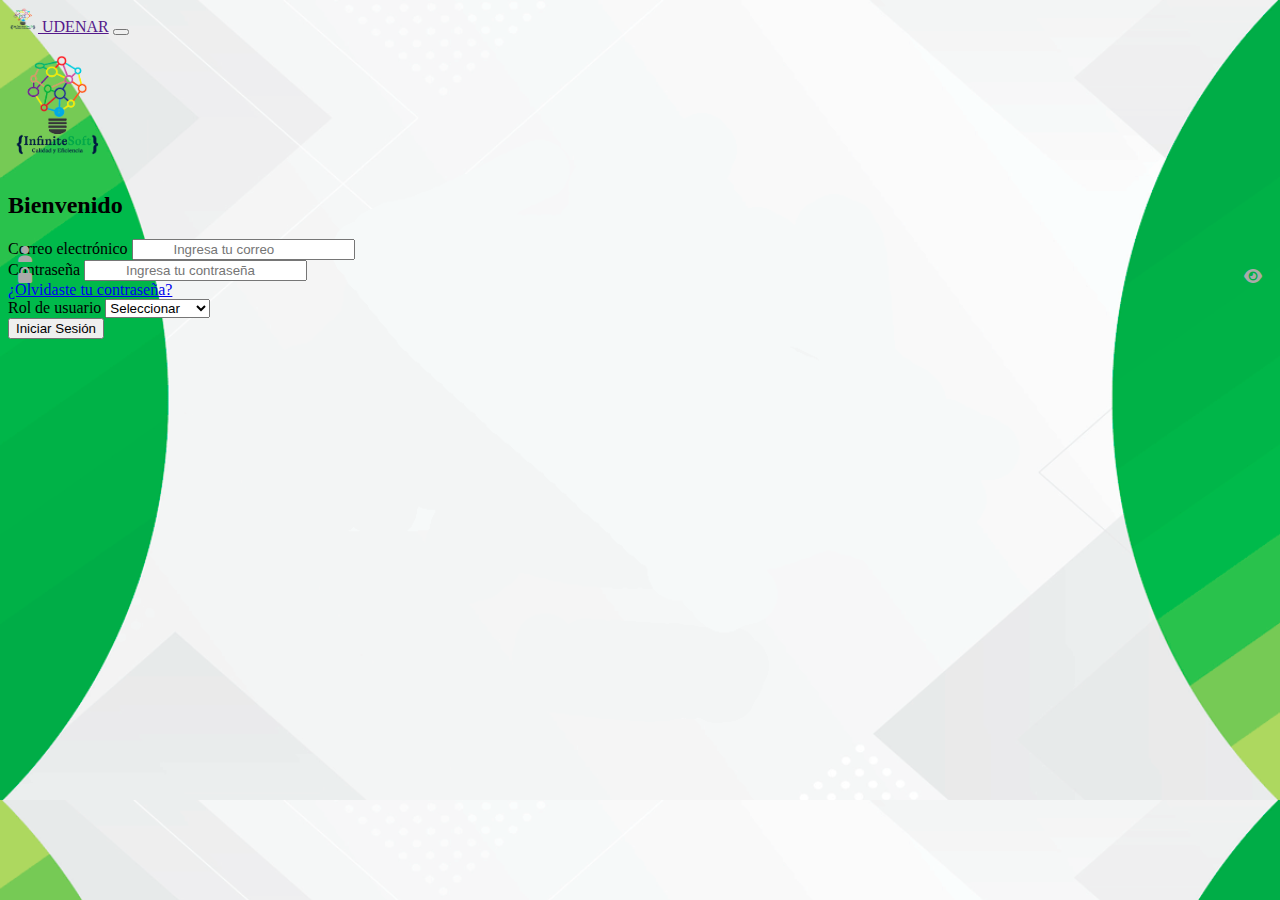
<file: index.html>
<!DOCTYPE html>
<html lang="es">

<head>
  <meta charset="UTF-8">
  <meta http-equiv="X-UA-Compatible" content="IE=edge">
  <meta name="viewport" content="width=device-width, initial-scale=1.0">
  <title>Login</title>
  <link rel="icon" type="image/x-icon" href="img/icon.png">
  <link rel="stylesheet" href="https://cdn.jsdelivr.net/npm/bootstrap@5.2.0/dist/css/bootstrap.min.css"
    integrity="sha384-gH2yIJqKdNHPEq0n4Mqa/HGKIhSkIHeL5AyhkYV8i59U5AR6csBvApHHNl/vI1Bx" crossorigin="anonymous">
  <link rel="stylesheet" href="https://cdnjs.cloudflare.com/ajax/libs/font-awesome/6.0.0/css/all.min.css">
  <style>
    body {
      background-image: url(img/font.png);
      background-size: cover;
    }

    .bg {
      background-image: url(img/117.jpeg);
      background-position: center;
      background-size: cover;
    }

    .form-control-icon {
      position: relative;
    }

    .form-control-icon input {
      padding-left: 2.5rem;
    }

    .form-control-icon .icon {
      position: absolute;
      left: 10px;
      top: 70%;
      transform: translateY(-50%);
      color: #aaa;
    }

    .toggle-password {
      position: absolute;
      right: 10px;
      top: 75%;
      transform: translateY(-50%);
      cursor: pointer;
      color: #aaa;
    }
  </style>
</head>

<body>

  <!--BARRA DE NAVEGACION-->
  <nav class="navbar navbar-expand-lg navbar-dark bg-dark">
    <div class="container-fluid">
      <a class="navbar-brand" href="">
        <img src="img/Logotipo01.png" alt="" width="30" height="24" class="d-inline-block align-text-top">
        UDENAR</a>
      <button class="navbar-toggler" type="button" data-bs-toggle="collapse" data-bs-target="#navbarSupportedContent"
        aria-controls="navbarSupportedContent" aria-expanded="false" aria-label="Toggle navigation">
        <span class="navbar-toggler-icon"></span>
      </button>
      <div class="collapse navbar-collapse" id="navbarSupportedContent">
        <ul class="navbar-nav me-auto mb-2 mb-lg-0">
          <!-- Opcional: Agregar enlaces de navegación aquí -->
        </ul>
      </div>
    </div>
  </nav>

  <!--MEDIDAD DEL FORMULARIO-->
  <div class="container w-50 bg-primary mt-5 rounded shadow">
    <div class="row align-items-lg-stretch">
      <div class="col bg d-none d-lg-block col-md-5 col-lg-5 col-xl-6 rounded">
        <!-- Imagen o contenido adicional aquí -->
      </div>
      <!--FORMULARIO-->
      <div class="col bg-white p-4 rounded-end">
        <div class="text-end">
          <img src="img/Logotipo01.png" width="100" alt="Logotipo">
        </div>

        <h2 class="fw-bold text-center py-3">Bienvenido</h2>

        <!--LOGIN-->
        <form method="post" action="login.php">
          <div class="mb-4 form-control-icon">
            <label for="email" class="form-label">Correo electrónico</label>
            <input type="email" class="form-control" name="email" id="email" placeholder="Ingresa tu correo" required>
            <i class="fas fa-user icon"></i>
          </div>
          <div class="mb-4 form-control-icon">
            <label for="password" class="form-label">Contraseña</label>
            <input type="password" id="password" class="form-control" name="password" placeholder="Ingresa tu contraseña" required>
            <i class="fas fa-lock icon"></i>
            <i class="fas fa-eye toggle-password" onclick="togglePassword()"></i>
          </div>

          <div class="d-flex justify-content-between mb-4">
            <a href="recuperarContraseña/recuperar.html" class="text-muted">¿Olvidaste tu contraseña?</a>
          </div>
        

          <div class="mb-4">
            <label for="rol" class="form-label">Rol de usuario</label>
            <select name="rol" class="form-select" id="rol" required>
              <option value="" disabled selected>Seleccionar</option>
              <option value="1">Administrador</option>
              <option value="2">Asistente</option>
              <option value="3">Coordinador</option>
            </select>
          </div>

          <div class="d-grid">
            <button type="submit" class="btn btn-success">Iniciar Sesión</button>
          </div>
        </form>
      </div>
    </div>
  </div>

  <script>
    function togglePassword() {
      const password = document.getElementById('password');
      const icon = document.querySelector('.toggle-password');
      if (password.type === 'password') {
        password.type = 'text';
        icon.classList.replace('fa-eye', 'fa-eye-slash');
      } else {
        password.type = 'password';
        icon.classList.replace('fa-eye-slash', 'fa-eye');
      }
    }
  </script>

</body>

</html>
</file>
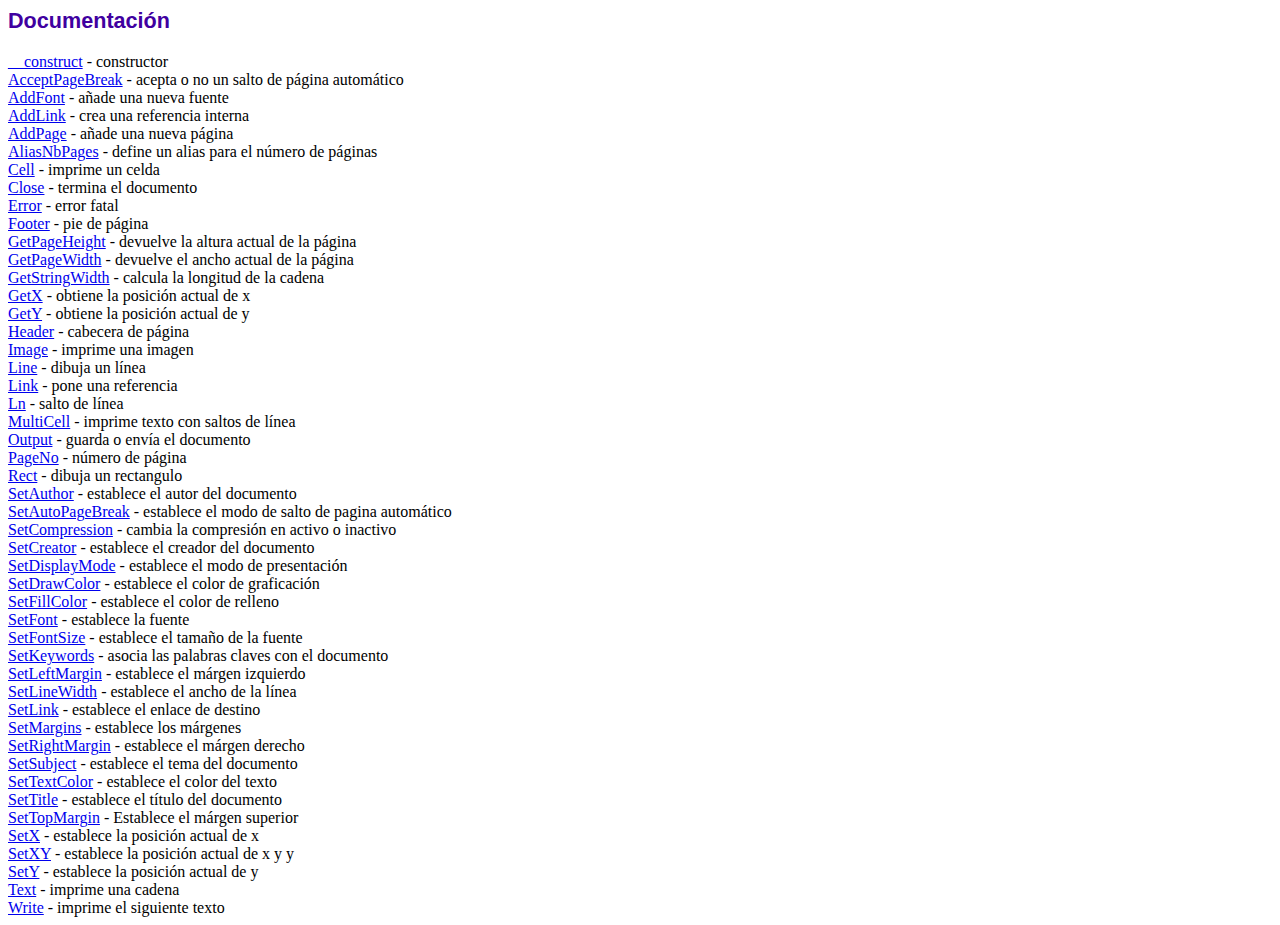
<file: fpdf/doc/index.htm>
<!DOCTYPE html PUBLIC "-//W3C//DTD HTML 4.01 Transitional//EN">
<html>
<head>
<meta http-equiv="Content-Type" content="text/html; charset=UTF-8">
<title>Documentación</title>
<link type="text/css" rel="stylesheet" href="../fpdf.css">
</head>
<body>
<h1>Documentación</h1>
<a href="__construct.htm">__construct</a> - constructor<br>
<a href="acceptpagebreak.htm">AcceptPageBreak</a> - acepta o no un salto de página automático<br>
<a href="addfont.htm">AddFont</a> - añade una nueva fuente<br>
<a href="addlink.htm">AddLink</a> - crea una referencia interna<br>
<a href="addpage.htm">AddPage</a> - añade una nueva página<br>
<a href="aliasnbpages.htm">AliasNbPages</a> - define un alias para el número de páginas<br>
<a href="cell.htm">Cell</a> - imprime un celda<br>
<a href="close.htm">Close</a> - termina el documento<br>
<a href="error.htm">Error</a> - error fatal<br>
<a href="footer.htm">Footer</a> - pie de página<br>
<a href="getpageheight.htm">GetPageHeight</a> - devuelve la altura actual de la página<br>
<a href="getpagewidth.htm">GetPageWidth</a> - devuelve el ancho actual de la página<br>
<a href="getstringwidth.htm">GetStringWidth</a> - calcula la longitud de la cadena<br>
<a href="getx.htm">GetX</a> - obtiene la posición actual de x<br>
<a href="gety.htm">GetY</a> - obtiene la posición actual de y<br>
<a href="header.htm">Header</a> - cabecera de página<br>
<a href="image.htm">Image</a> - imprime una imagen<br>
<a href="line.htm">Line</a> - dibuja un línea<br>
<a href="link.htm">Link</a> - pone una referencia<br>
<a href="ln.htm">Ln</a> - salto de línea<br>
<a href="multicell.htm">MultiCell</a> - imprime texto con saltos de línea<br>
<a href="output.htm">Output</a> - guarda o envía el documento<br>
<a href="pageno.htm">PageNo</a> - número de página<br>
<a href="rect.htm">Rect</a> - dibuja un rectangulo<br>
<a href="setauthor.htm">SetAuthor</a> - establece el autor del documento<br>
<a href="setautopagebreak.htm">SetAutoPageBreak</a> - establece el modo de salto de pagina automático<br>
<a href="setcompression.htm">SetCompression</a> - cambia la compresión en activo o inactivo<br>
<a href="setcreator.htm">SetCreator</a> - establece el creador del documento<br>
<a href="setdisplaymode.htm">SetDisplayMode</a> - establece el modo de presentación<br>
<a href="setdrawcolor.htm">SetDrawColor</a> - establece el color de graficación<br>
<a href="setfillcolor.htm">SetFillColor</a> - establece el color de relleno<br>
<a href="setfont.htm">SetFont</a> - establece la fuente<br>
<a href="setfontsize.htm">SetFontSize</a> - establece el tamaño de la fuente<br>
<a href="setkeywords.htm">SetKeywords</a> - asocia las palabras claves con el documento<br>
<a href="setleftmargin.htm">SetLeftMargin</a> - establece el márgen izquierdo<br>
<a href="setlinewidth.htm">SetLineWidth</a> - establece el ancho de la línea<br>
<a href="setlink.htm">SetLink</a> - establece el enlace de destino<br>
<a href="setmargins.htm">SetMargins</a> - establece los márgenes<br>
<a href="setrightmargin.htm">SetRightMargin</a> - establece el márgen derecho<br>
<a href="setsubject.htm">SetSubject</a> - establece el tema del documento<br>
<a href="settextcolor.htm">SetTextColor</a> - establece el color del texto<br>
<a href="settitle.htm">SetTitle</a> - establece el título del documento<br>
<a href="settopmargin.htm">SetTopMargin</a> - Establece el márgen superior<br>
<a href="setx.htm">SetX</a> - establece la posición actual de x<br>
<a href="setxy.htm">SetXY</a> - establece la posición actual de x y y<br>
<a href="sety.htm">SetY</a> - establece la posición actual de y<br>
<a href="text.htm">Text</a> - imprime una cadena<br>
<a href="write.htm">Write</a> - imprime el siguiente texto<br>
</body>
</html>
</file>
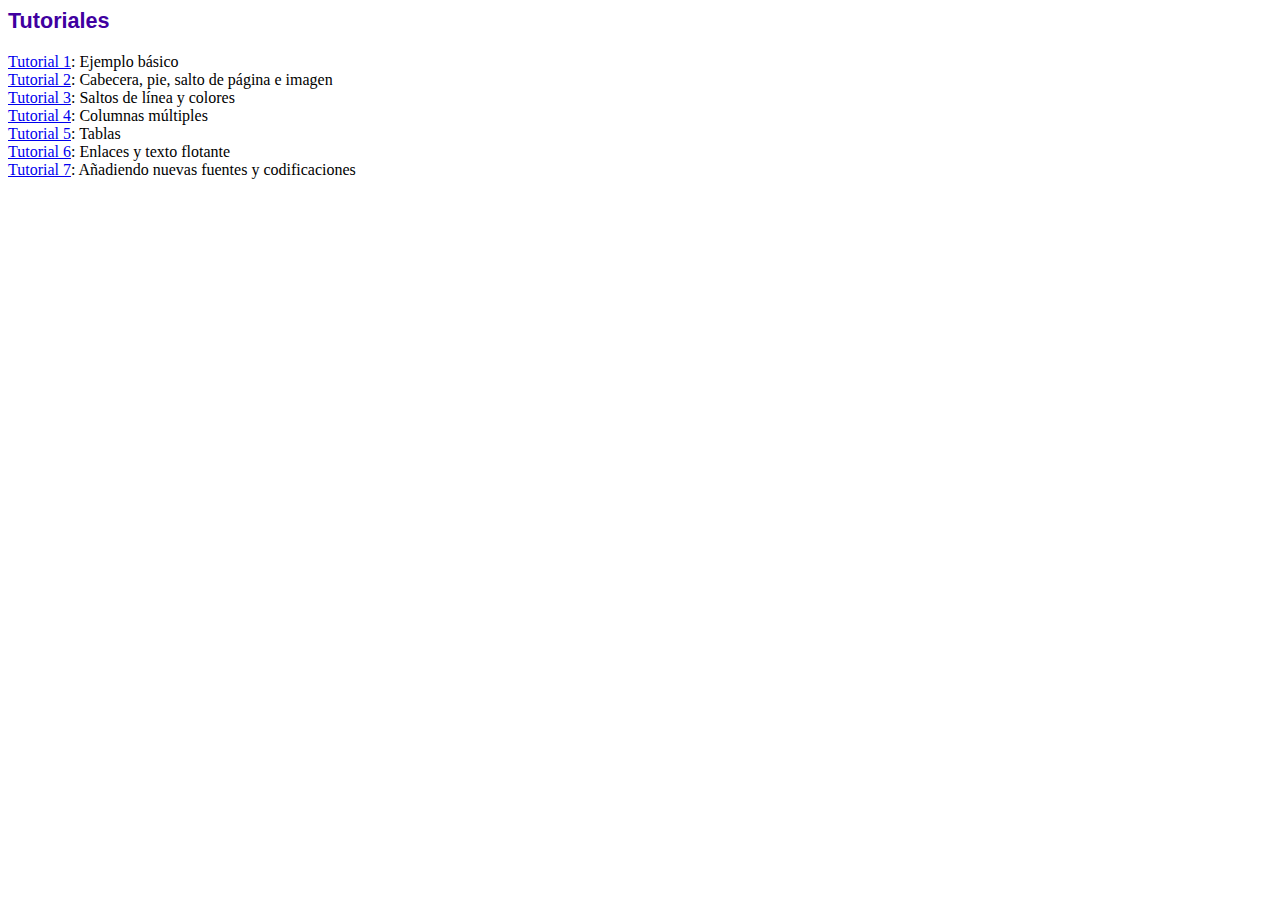
<file: fpdf/tutorial/index.htm>
<!DOCTYPE html PUBLIC "-//W3C//DTD HTML 4.01 Transitional//EN">
<html>
<head>
<meta http-equiv="Content-Type" content="text/html; charset=UTF-8">
<title>Tutoriales</title>
<link type="text/css" rel="stylesheet" href="../fpdf.css">
</head>
<body>
<h1>Tutoriales</h1>
<ul style="list-style-type:none; margin-left:0; padding-left:0">
<li><a href="tuto1.htm">Tutorial 1</a>: Ejemplo básico</li>
<li><a href="tuto2.htm">Tutorial 2</a>: Cabecera, pie, salto de página e imagen</li>
<li><a href="tuto3.htm">Tutorial 3</a>: Saltos de línea y colores</li>
<li><a href="tuto4.htm">Tutorial 4</a>: Columnas múltiples</li>
<li><a href="tuto5.htm">Tutorial 5</a>: Tablas</li>
<li><a href="tuto6.htm">Tutorial 6</a>: Enlaces y texto flotante</li>
<li><a href="tuto7.htm">Tutorial 7</a>: Añadiendo nuevas fuentes y codificaciones</li>
</ul>
</body>
</html>
</file>
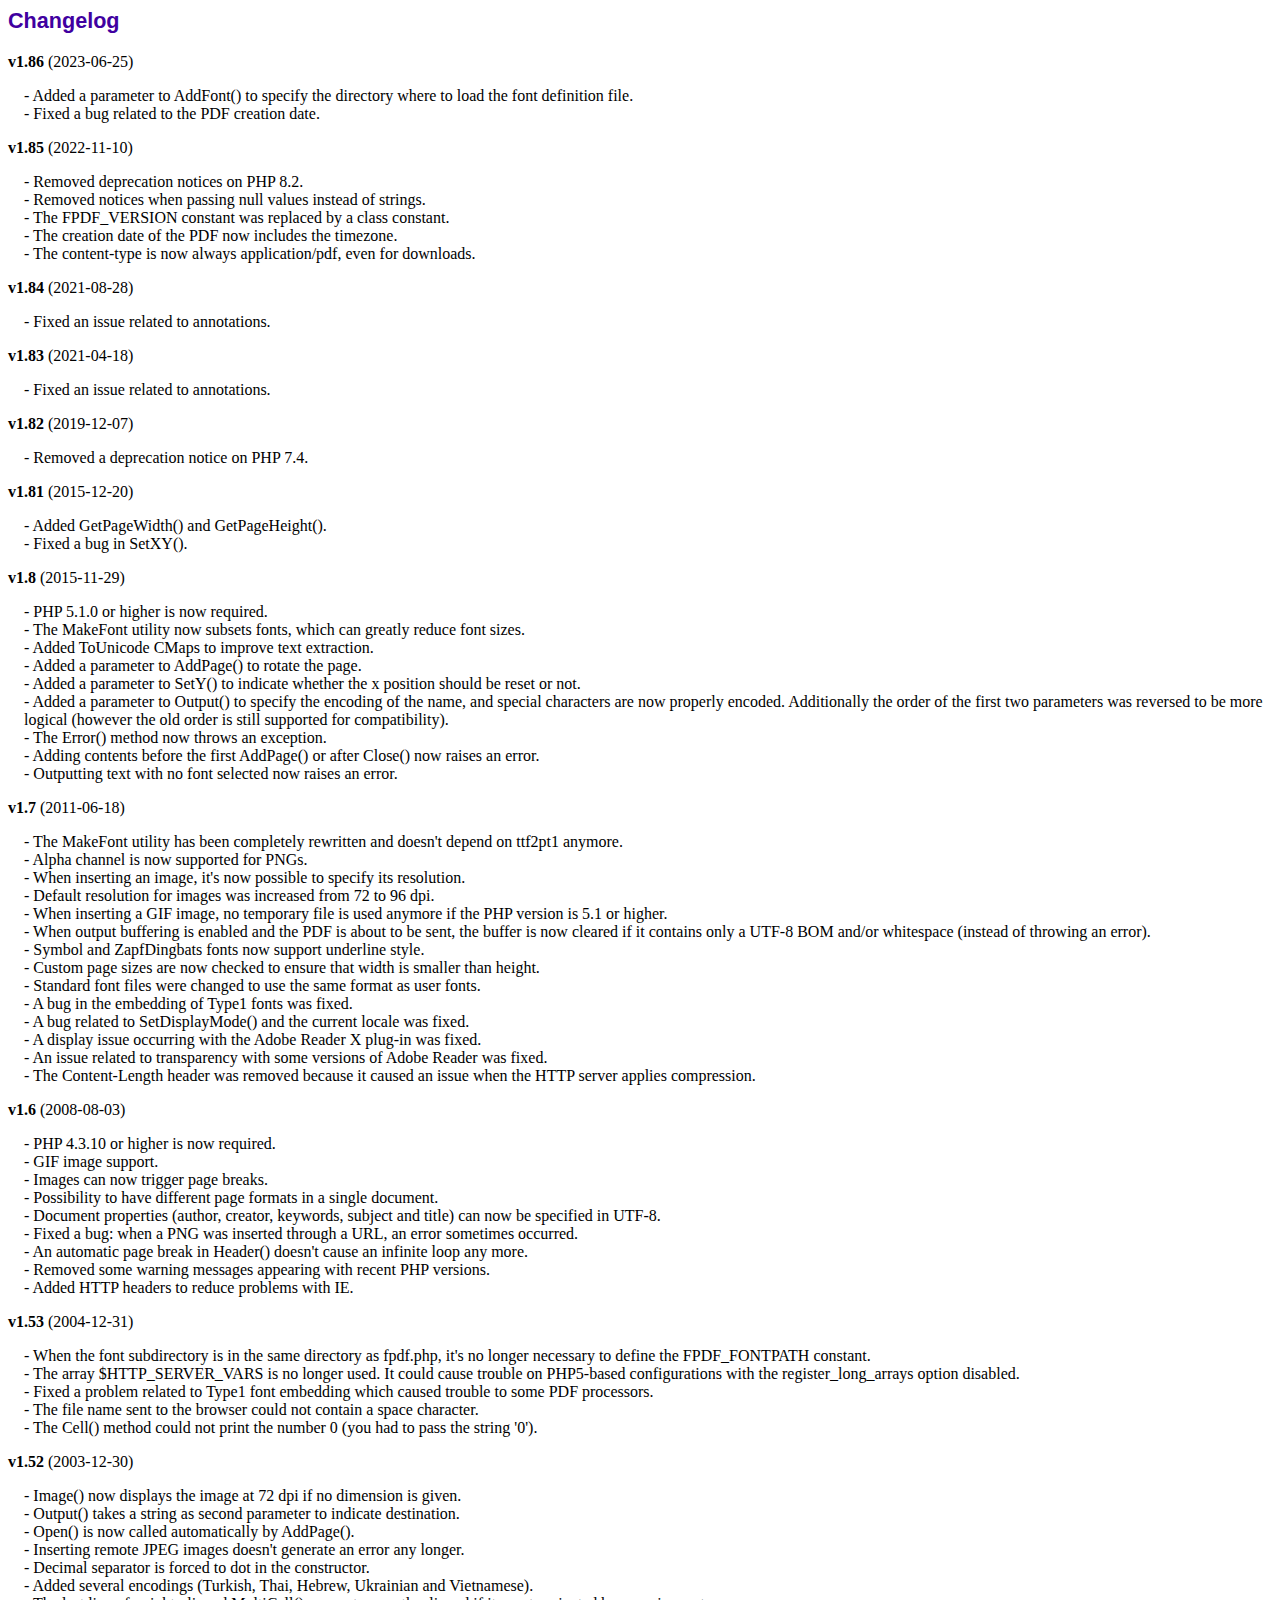
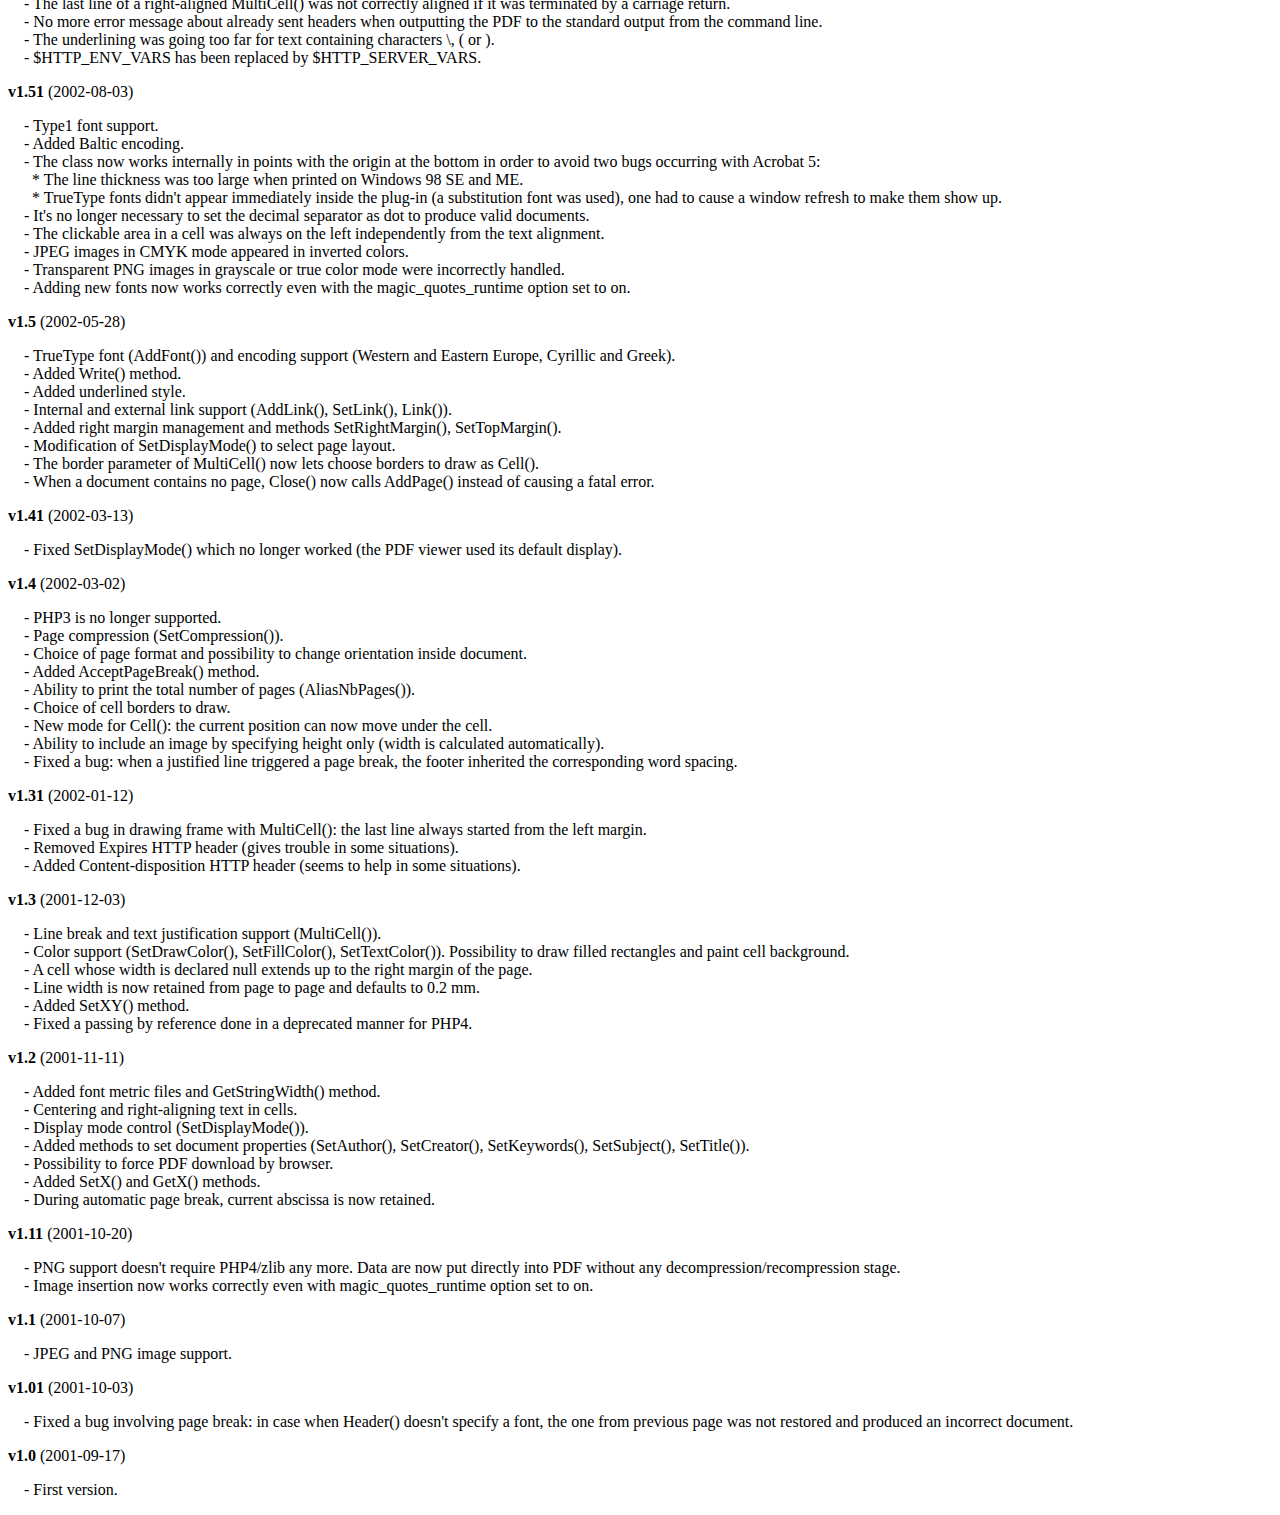
<file: fpdf/changelog.htm>
<!DOCTYPE html PUBLIC "-//W3C//DTD HTML 4.01 Transitional//EN">
<html>
<head>
<meta http-equiv="Content-Type" content="text/html; charset=UTF-8">
<title>Changelog</title>
<link type="text/css" rel="stylesheet" href="fpdf.css">
<style type="text/css">
dd {margin:1em 0 1em 1em}
</style>
</head>
<body>
<h1>Changelog</h1>
<dl>
<dt><strong>v1.86</strong> (2023-06-25)</dt>
<dd>
- Added a parameter to AddFont() to specify the directory where to load the font definition file.<br>
- Fixed a bug related to the PDF creation date.<br>
</dd>
<dt><strong>v1.85</strong> (2022-11-10)</dt>
<dd>
- Removed deprecation notices on PHP 8.2.<br>
- Removed notices when passing null values instead of strings.<br>
- The FPDF_VERSION constant was replaced by a class constant.<br>
- The creation date of the PDF now includes the timezone.<br>
- The content-type is now always application/pdf, even for downloads.<br>
</dd>
<dt><strong>v1.84</strong> (2021-08-28)</dt>
<dd>
- Fixed an issue related to annotations.<br>
</dd>
<dt><strong>v1.83</strong> (2021-04-18)</dt>
<dd>
- Fixed an issue related to annotations.<br>
</dd>
<dt><strong>v1.82</strong> (2019-12-07)</dt>
<dd>
- Removed a deprecation notice on PHP 7.4.<br>
</dd>
<dt><strong>v1.81</strong> (2015-12-20)</dt>
<dd>
- Added GetPageWidth() and GetPageHeight().<br>
- Fixed a bug in SetXY().<br>
</dd>
<dt><strong>v1.8</strong> (2015-11-29)</dt>
<dd>
- PHP 5.1.0 or higher is now required.<br>
- The MakeFont utility now subsets fonts, which can greatly reduce font sizes.<br>
- Added ToUnicode CMaps to improve text extraction.<br>
- Added a parameter to AddPage() to rotate the page.<br>
- Added a parameter to SetY() to indicate whether the x position should be reset or not.<br>
- Added a parameter to Output() to specify the encoding of the name, and special characters are now properly encoded. Additionally the order of the first two parameters was reversed to be more logical (however the old order is still supported for compatibility).<br>
- The Error() method now throws an exception.<br>
- Adding contents before the first AddPage() or after Close() now raises an error.<br>
- Outputting text with no font selected now raises an error.<br>
</dd>
<dt><strong>v1.7</strong> (2011-06-18)</dt>
<dd>
- The MakeFont utility has been completely rewritten and doesn't depend on ttf2pt1 anymore.<br>
- Alpha channel is now supported for PNGs.<br>
- When inserting an image, it's now possible to specify its resolution.<br>
- Default resolution for images was increased from 72 to 96 dpi.<br>
- When inserting a GIF image, no temporary file is used anymore if the PHP version is 5.1 or higher.<br>
- When output buffering is enabled and the PDF is about to be sent, the buffer is now cleared if it contains only a UTF-8 BOM and/or whitespace (instead of throwing an error).<br>
- Symbol and ZapfDingbats fonts now support underline style.<br>
- Custom page sizes are now checked to ensure that width is smaller than height.<br>
- Standard font files were changed to use the same format as user fonts.<br>
- A bug in the embedding of Type1 fonts was fixed.<br>
- A bug related to SetDisplayMode() and the current locale was fixed.<br>
- A display issue occurring with the Adobe Reader X plug-in was fixed.<br>
- An issue related to transparency with some versions of Adobe Reader was fixed.<br>
- The Content-Length header was removed because it caused an issue when the HTTP server applies compression.<br>
</dd>
<dt><strong>v1.6</strong> (2008-08-03)</dt>
<dd>
- PHP 4.3.10 or higher is now required.<br>
- GIF image support.<br>
- Images can now trigger page breaks.<br>
- Possibility to have different page formats in a single document.<br>
- Document properties (author, creator, keywords, subject and title) can now be specified in UTF-8.<br>
- Fixed a bug: when a PNG was inserted through a URL, an error sometimes occurred.<br>
- An automatic page break in Header() doesn't cause an infinite loop any more.<br>
- Removed some warning messages appearing with recent PHP versions.<br>
- Added HTTP headers to reduce problems with IE.<br>
</dd>
<dt><strong>v1.53</strong> (2004-12-31)</dt>
<dd>
- When the font subdirectory is in the same directory as fpdf.php, it's no longer necessary to define the FPDF_FONTPATH constant.<br>
- The array $HTTP_SERVER_VARS is no longer used. It could cause trouble on PHP5-based configurations with the register_long_arrays option disabled.<br>
- Fixed a problem related to Type1 font embedding which caused trouble to some PDF processors.<br>
- The file name sent to the browser could not contain a space character.<br>
- The Cell() method could not print the number 0 (you had to pass the string '0').<br>
</dd>
<dt><strong>v1.52</strong> (2003-12-30)</dt>
<dd>
- Image() now displays the image at 72 dpi if no dimension is given.<br>
- Output() takes a string as second parameter to indicate destination.<br>
- Open() is now called automatically by AddPage().<br>
- Inserting remote JPEG images doesn't generate an error any longer.<br>
- Decimal separator is forced to dot in the constructor.<br>
- Added several encodings (Turkish, Thai, Hebrew, Ukrainian and Vietnamese).<br>
- The last line of a right-aligned MultiCell() was not correctly aligned if it was terminated by a carriage return.<br>
- No more error message about already sent headers when outputting the PDF to the standard output from the command line.<br>
- The underlining was going too far for text containing characters \, ( or ).<br>
- $HTTP_ENV_VARS has been replaced by $HTTP_SERVER_VARS.<br>
</dd>
<dt><strong>v1.51</strong> (2002-08-03)</dt>
<dd>
- Type1 font support.<br>
- Added Baltic encoding.<br>
- The class now works internally in points with the origin at the bottom in order to avoid two bugs occurring with Acrobat 5:<br>&nbsp;&nbsp;* The line thickness was too large when printed on Windows 98 SE and ME.<br>&nbsp;&nbsp;* TrueType fonts didn't appear immediately inside the plug-in (a substitution font was used), one had to cause a window refresh to make them show up.<br>
- It's no longer necessary to set the decimal separator as dot to produce valid documents.<br>
- The clickable area in a cell was always on the left independently from the text alignment.<br>
- JPEG images in CMYK mode appeared in inverted colors.<br>
- Transparent PNG images in grayscale or true color mode were incorrectly handled.<br>
- Adding new fonts now works correctly even with the magic_quotes_runtime option set to on.<br>
</dd>
<dt><strong>v1.5</strong> (2002-05-28)</dt>
<dd>
- TrueType font (AddFont()) and encoding support (Western and Eastern Europe, Cyrillic and Greek).<br>
- Added Write() method.<br>
- Added underlined style.<br>
- Internal and external link support (AddLink(), SetLink(), Link()).<br>
- Added right margin management and methods SetRightMargin(), SetTopMargin().<br>
- Modification of SetDisplayMode() to select page layout.<br>
- The border parameter of MultiCell() now lets choose borders to draw as Cell().<br>
- When a document contains no page, Close() now calls AddPage() instead of causing a fatal error.<br>
</dd>
<dt><strong>v1.41</strong> (2002-03-13)</dt>
<dd>
- Fixed SetDisplayMode() which no longer worked (the PDF viewer used its default display).<br>
</dd>
<dt><strong>v1.4</strong> (2002-03-02)</dt>
<dd>
- PHP3 is no longer supported.<br>
- Page compression (SetCompression()).<br>
- Choice of page format and possibility to change orientation inside document.<br>
- Added AcceptPageBreak() method.<br>
- Ability to print the total number of pages (AliasNbPages()).<br>
- Choice of cell borders to draw.<br>
- New mode for Cell(): the current position can now move under the cell.<br>
- Ability to include an image by specifying height only (width is calculated automatically).<br>
- Fixed a bug: when a justified line triggered a page break, the footer inherited the corresponding word spacing.<br>
</dd>
<dt><strong>v1.31</strong> (2002-01-12)</dt>
<dd>
- Fixed a bug in drawing frame with MultiCell(): the last line always started from the left margin.<br>
- Removed Expires HTTP header (gives trouble in some situations).<br>
- Added Content-disposition HTTP header (seems to help in some situations).<br>
</dd>
<dt><strong>v1.3</strong> (2001-12-03)</dt>
<dd>
- Line break and text justification support (MultiCell()).<br>
- Color support (SetDrawColor(), SetFillColor(), SetTextColor()). Possibility to draw filled rectangles and paint cell background.<br>
- A cell whose width is declared null extends up to the right margin of the page.<br>
- Line width is now retained from page to page and defaults to 0.2 mm.<br>
- Added SetXY() method.<br>
- Fixed a passing by reference done in a deprecated manner for PHP4.<br>
</dd>
<dt><strong>v1.2</strong> (2001-11-11)</dt>
<dd>
- Added font metric files and GetStringWidth() method.<br>
- Centering and right-aligning text in cells.<br>
- Display mode control (SetDisplayMode()).<br>
- Added methods to set document properties (SetAuthor(), SetCreator(), SetKeywords(), SetSubject(), SetTitle()).<br>
- Possibility to force PDF download by browser.<br>
- Added SetX() and GetX() methods.<br>
- During automatic page break, current abscissa is now retained.<br>
</dd>
<dt><strong>v1.11</strong> (2001-10-20)</dt>
<dd>
- PNG support doesn't require PHP4/zlib any more. Data are now put directly into PDF without any decompression/recompression stage.<br>
- Image insertion now works correctly even with magic_quotes_runtime option set to on.<br>
</dd>
<dt><strong>v1.1</strong> (2001-10-07)</dt>
<dd>
- JPEG and PNG image support.<br>
</dd>
<dt><strong>v1.01</strong> (2001-10-03)</dt>
<dd>
- Fixed a bug involving page break: in case when Header() doesn't specify a font, the one from previous page was not restored and produced an incorrect document.<br>
</dd>
<dt><strong>v1.0</strong> (2001-09-17)</dt>
<dd>
- First version.<br>
</dd>
</dl>
</body>
</html>
</file>
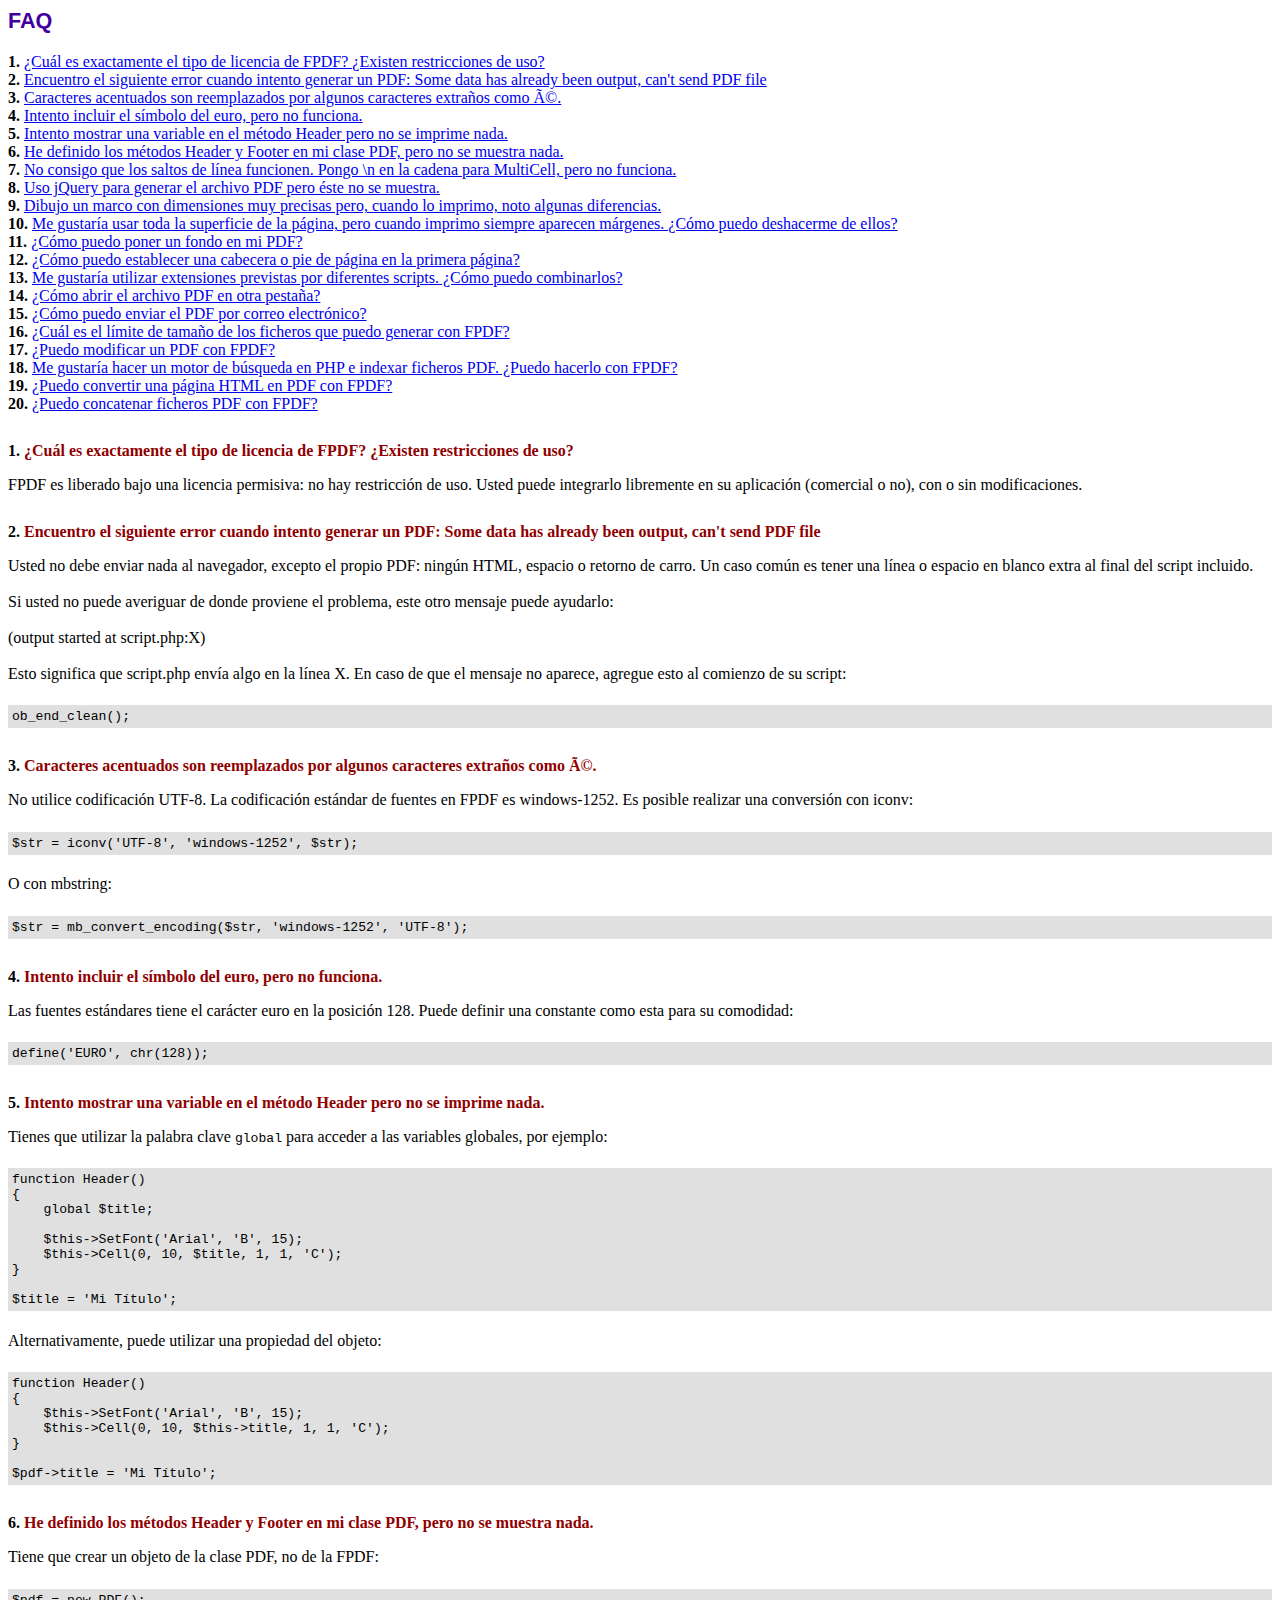
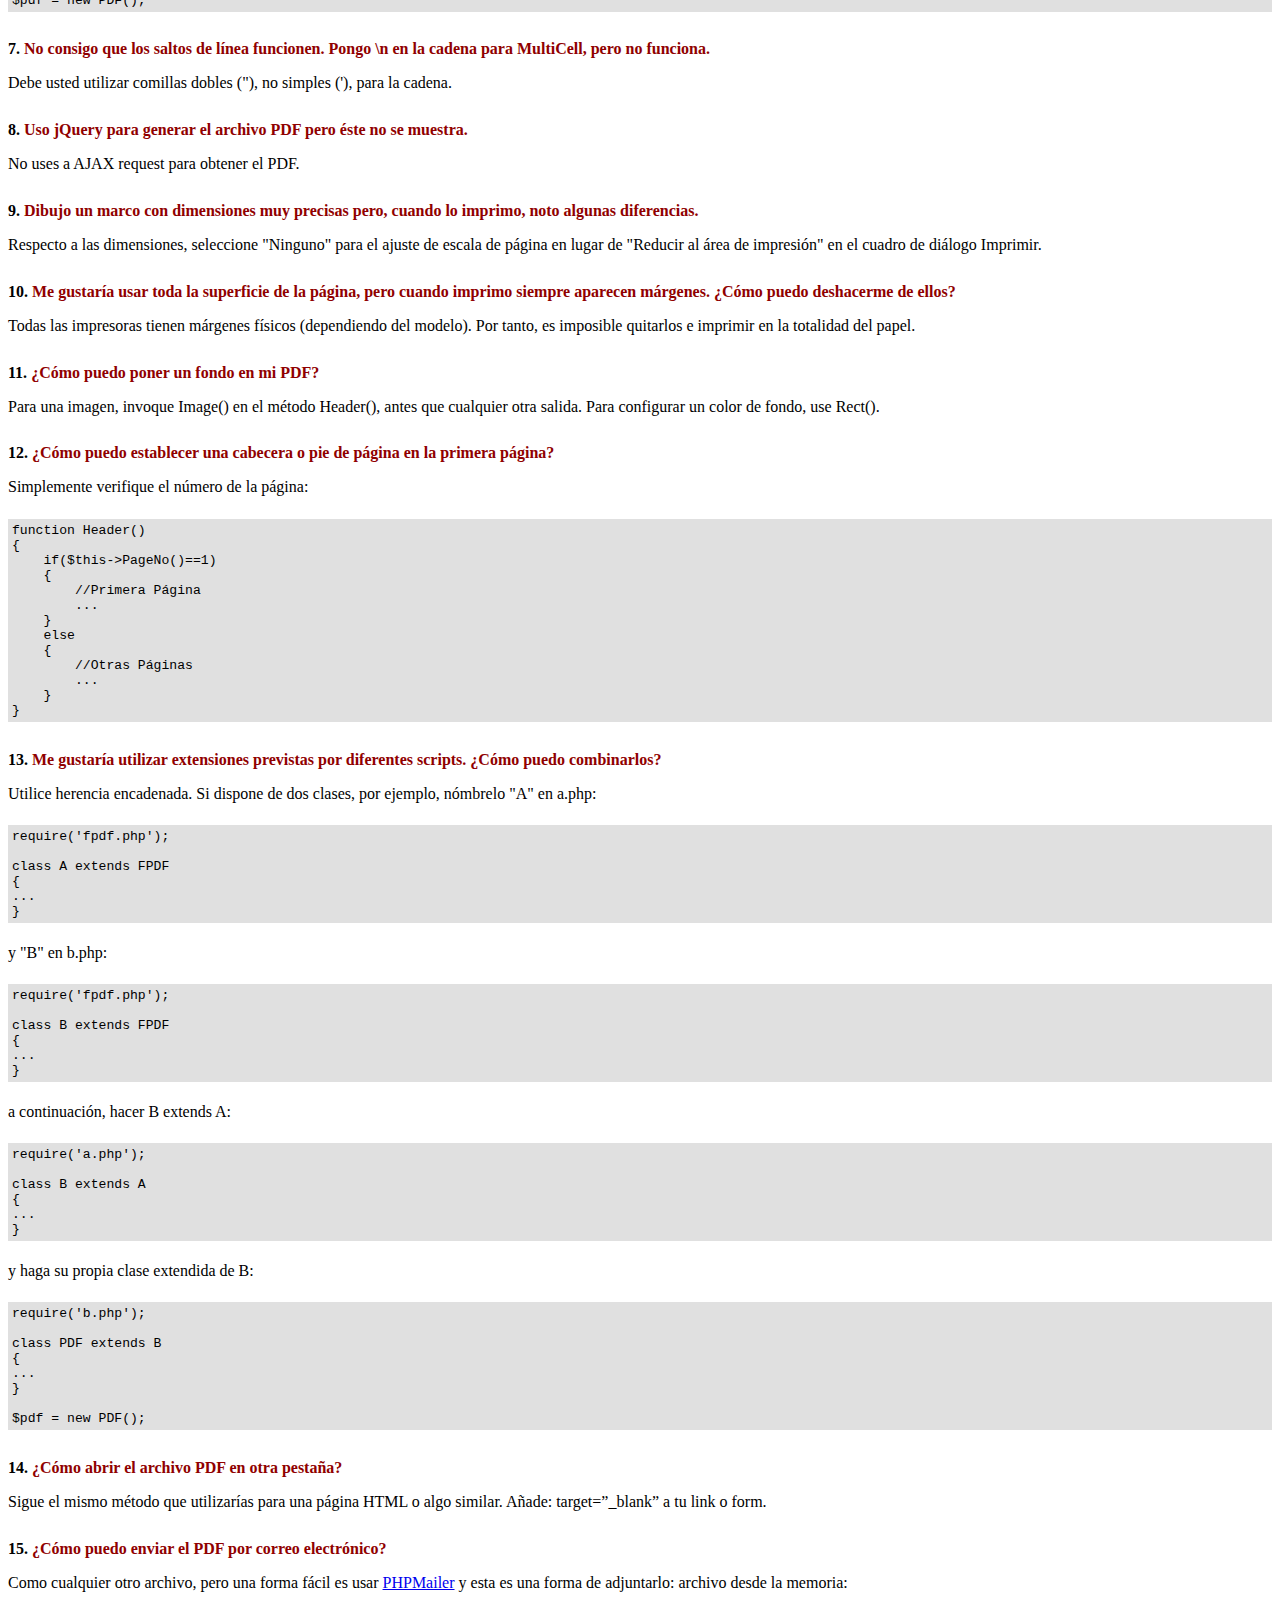
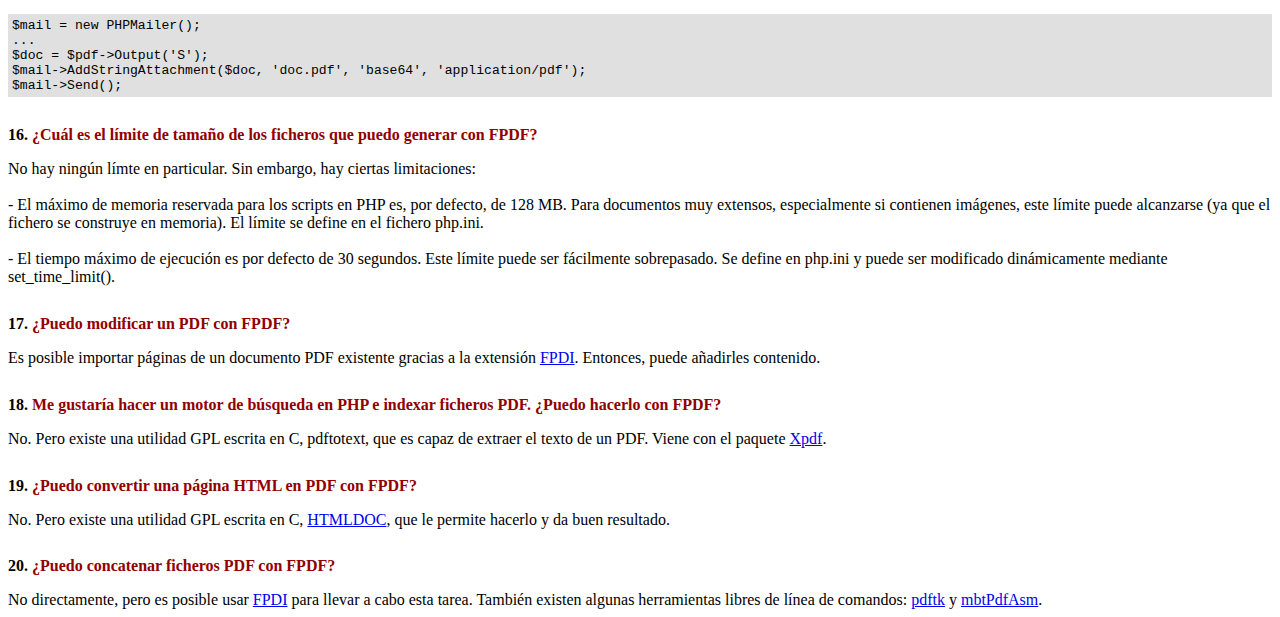
<file: fpdf/FAQ.htm>
<!DOCTYPE html PUBLIC "-//W3C//DTD HTML 4.01 Transitional//EN">
<html>
<head>
<meta http-equiv="Content-Type" content="text/html; charset=UTF-8">
<title>FAQ</title>
<link type="text/css" rel="stylesheet" href="fpdf.css">
<style type="text/css">
ul {list-style-type:none; margin:0; padding:0}
ul#answers li {margin-top:1.8em}
.question {font-weight:bold; color:#900000}
</style>
</head>
<body>
<h1>FAQ</h1>
<ul>
<li><b>1.</b> <a href='#q1'>¿Cuál es exactamente el tipo de licencia de FPDF? ¿Existen restricciones de uso?</a></li>
<li><b>2.</b> <a href='#q2'>Encuentro el siguiente error cuando intento generar un PDF: Some data has already been output, can't send PDF file</a></li>
<li><b>3.</b> <a href='#q3'>Caracteres acentuados son reemplazados por algunos caracteres extraños como Ã©.</a></li>
<li><b>4.</b> <a href='#q4'>Intento incluir el símbolo del euro, pero no funciona.</a></li>
<li><b>5.</b> <a href='#q5'>Intento mostrar una variable en el método Header pero no se imprime nada.</a></li>
<li><b>6.</b> <a href='#q6'>He definido los métodos Header y Footer en mi clase PDF, pero no se muestra nada.</a></li>
<li><b>7.</b> <a href='#q7'>No consigo que los saltos de línea funcionen. Pongo \n en la cadena para MultiCell, pero no funciona.</a></li>
<li><b>8.</b> <a href='#q8'>Uso jQuery para generar el archivo PDF pero éste no se muestra.</a></li>
<li><b>9.</b> <a href='#q9'>Dibujo un marco con dimensiones muy precisas pero, cuando lo imprimo, noto algunas diferencias.</a></li>
<li><b>10.</b> <a href='#q10'>Me gustaría usar toda la superficie de la página, pero cuando imprimo siempre aparecen márgenes. ¿Cómo puedo deshacerme de ellos?</a></li>
<li><b>11.</b> <a href='#q11'>¿Cómo puedo poner un fondo en mi PDF?</a></li>
<li><b>12.</b> <a href='#q12'>¿Cómo puedo establecer una cabecera o pie de página en la primera página?</a></li>
<li><b>13.</b> <a href='#q13'>Me gustaría utilizar extensiones previstas por diferentes scripts. ¿Cómo puedo combinarlos?</a></li>
<li><b>14.</b> <a href='#q14'>¿Cómo abrir el archivo PDF en otra pestaña?</a></li>
<li><b>15.</b> <a href='#q15'>¿Cómo puedo enviar el PDF por correo electrónico?</a></li>
<li><b>16.</b> <a href='#q16'>¿Cuál es el límite de tamaño de los ficheros que puedo generar con FPDF?</a></li>
<li><b>17.</b> <a href='#q17'>¿Puedo modificar un PDF con FPDF?</a></li>
<li><b>18.</b> <a href='#q18'>Me gustaría hacer un motor de búsqueda en PHP e indexar ficheros PDF. ¿Puedo hacerlo con FPDF?</a></li>
<li><b>19.</b> <a href='#q19'>¿Puedo convertir una página HTML en PDF con FPDF?</a></li>
<li><b>20.</b> <a href='#q20'>¿Puedo concatenar ficheros PDF con FPDF?</a></li>
</ul>

<ul id='answers'>
<li id='q1'>
<p><b>1.</b> <span class='question'>¿Cuál es exactamente el tipo de licencia de FPDF? ¿Existen restricciones de uso?</span></p>
FPDF es liberado bajo una licencia permisiva: no hay restricción de uso. Usted puede integrarlo
libremente en su aplicación (comercial o no), con o sin modificaciones.
</li>

<li id='q2'>
<p><b>2.</b> <span class='question'>Encuentro el siguiente error cuando intento generar un PDF: Some data has already been output, can't send PDF file</span></p>
Usted no debe enviar nada al navegador, excepto el propio PDF: ningún HTML, espacio o retorno de carro. Un caso común
es tener una línea o espacio en blanco extra al final del script incluido.<br>
<br>
Si usted no puede averiguar de donde proviene el problema, este otro mensaje puede ayudarlo:<br>
<br>
(output started at script.php:X)<br>
<br>
Esto significa que script.php envía algo en la línea X. En caso de que el mensaje no aparece, agregue esto al
comienzo de su script:
<div class="doc-source">
<pre><code>ob_end_clean();</code></pre>
</div>
</li>

<li id='q3'>
<p><b>3.</b> <span class='question'>Caracteres acentuados son reemplazados por algunos caracteres extraños como Ã©.</span></p>
No utilice codificación UTF-8. La codificación estándar de fuentes en FPDF es windows-1252.
Es posible realizar una conversión con iconv:
<div class="doc-source">
<pre><code>$str = iconv('UTF-8', 'windows-1252', $str);</code></pre>
</div>
O con mbstring:
<div class="doc-source">
<pre><code>$str = mb_convert_encoding($str, 'windows-1252', 'UTF-8');</code></pre>
</div>
</li>

<li id='q4'>
<p><b>4.</b> <span class='question'>Intento incluir el símbolo del euro, pero no funciona.</span></p>
Las fuentes estándares tiene el carácter euro en la posición 128. Puede definir una constante
como esta para su comodidad:
<div class="doc-source">
<pre><code>define('EURO', chr(128));</code></pre>
</div>
</li>

<li id='q5'>
<p><b>5.</b> <span class='question'>Intento mostrar una variable en el método Header pero no se imprime nada.</span></p>
Tienes que utilizar la palabra clave <code>global</code> para acceder a las variables globales, por ejemplo:
<div class="doc-source">
<pre><code>function Header()
{
    global $title;

    $this-&gt;SetFont('Arial', 'B', 15);
    $this-&gt;Cell(0, 10, $title, 1, 1, 'C');
}

$title = 'Mi Título';</code></pre>
</div>
Alternativamente, puede utilizar una propiedad del objeto:
<div class="doc-source">
<pre><code>function Header()
{
    $this-&gt;SetFont('Arial', 'B', 15);
    $this-&gt;Cell(0, 10, $this-&gt;title, 1, 1, 'C');
}

$pdf-&gt;title = 'Mi Título';</code></pre>
</div>
</li>

<li id='q6'>
<p><b>6.</b> <span class='question'>He definido los métodos Header y Footer en mi clase PDF, pero no se muestra nada.</span></p>
Tiene que crear un objeto de la clase PDF, no de la FPDF:
<div class="doc-source">
<pre><code>$pdf = new PDF();</code></pre>
</div>
</li>

<li id='q7'>
<p><b>7.</b> <span class='question'>No consigo que los saltos de línea funcionen. Pongo \n en la cadena para MultiCell, pero no funciona.</span></p>
Debe usted utilizar comillas dobles ("), no simples ('), para la cadena.
</li>

<li id='q8'>
<p><b>8.</b> <span class='question'>Uso jQuery para generar el archivo PDF pero éste no se muestra.</span></p>
No uses a AJAX request para obtener el PDF.
</li>

<li id='q9'>
<p><b>9.</b> <span class='question'>Dibujo un marco con dimensiones muy precisas pero, cuando lo imprimo, noto algunas diferencias.</span></p>
Respecto a las dimensiones, seleccione "Ninguno" para el ajuste de escala de página en lugar de "Reducir al área de impresión" en el cuadro de diálogo Imprimir.
</li>

<li id='q10'>
<p><b>10.</b> <span class='question'>Me gustaría usar toda la superficie de la página, pero cuando imprimo siempre aparecen márgenes. ¿Cómo puedo deshacerme de ellos?</span></p>
Todas las impresoras tienen márgenes físicos (dependiendo del modelo). Por tanto, es imposible quitarlos
e imprimir en la totalidad del papel.
</li>

<li id='q11'>
<p><b>11.</b> <span class='question'>¿Cómo puedo poner un fondo en mi PDF?</span></p>
Para una imagen, invoque Image() en el método Header(), antes que cualquier otra salida. Para configurar un color de fondo, use Rect().
</li>

<li id='q12'>
<p><b>12.</b> <span class='question'>¿Cómo puedo establecer una cabecera o pie de página en la primera página?</span></p>
Simplemente verifique el número de la página:
<div class="doc-source">
<pre><code>function Header()
{
    if($this-&gt;PageNo()==1)
    {
        //Primera Página
        ...
    }
    else
    {
        //Otras Páginas
        ...
    }
}</code></pre>
</div>
</li>

<li id='q13'>
<p><b>13.</b> <span class='question'>Me gustaría utilizar extensiones previstas por diferentes scripts. ¿Cómo puedo combinarlos?</span></p>
Utilice herencia encadenada. Si dispone de dos clases, por ejemplo, nómbrelo "A" en a.php:
<div class="doc-source">
<pre><code>require('fpdf.php');

class A extends FPDF
{
...
}</code></pre>
</div>
y "B" en b.php:
<div class="doc-source">
<pre><code>require('fpdf.php');

class B extends FPDF
{
...
}</code></pre>
</div>
a continuación, hacer B extends A:
<div class="doc-source">
<pre><code>require('a.php');

class B extends A
{
...
}</code></pre>
</div>
y haga su propia clase extendida de B:
<div class="doc-source">
<pre><code>require('b.php');

class PDF extends B
{
...
}

$pdf = new PDF();</code></pre>
</div>
</li>

<li id='q14'>
<p><b>14.</b> <span class='question'>¿Cómo abrir el archivo PDF en otra pestaña?</span></p>
Sigue el mismo método que utilizarías para una página HTML o algo similar.
Añade: target=”_blank” a tu link o form.
</li>

<li id='q15'>
<p><b>15.</b> <span class='question'>¿Cómo puedo enviar el PDF por correo electrónico?</span></p>
Como cualquier otro archivo, pero una forma fácil es usar <a href="https://github.com/PHPMailer/PHPMailer" target="_blank">PHPMailer</a>
y esta es una forma de adjuntarlo: archivo desde la memoria:
<div class="doc-source">
<pre><code>$mail = new PHPMailer();
...
$doc = $pdf-&gt;Output('S');
$mail-&gt;AddStringAttachment($doc, 'doc.pdf', 'base64', 'application/pdf');
$mail-&gt;Send();</code></pre>
</div>
</li>

<li id='q16'>
<p><b>16.</b> <span class='question'>¿Cuál es el límite de tamaño de los ficheros que puedo generar con FPDF?</span></p>
No hay ningún límte en particular. Sin embargo, hay ciertas limitaciones:
<br>
<br>
- El máximo de memoria reservada para los scripts en PHP es, por defecto, de 128 MB. Para documentos
muy extensos, especialmente si contienen imágenes, este límite puede alcanzarse (ya que el fichero
se construye en memoria). El límite se define en el fichero php.ini.
<br>
<br>
- El tiempo máximo de ejecución es por defecto de 30 segundos. Este límite puede ser fácilmente
sobrepasado. Se define en php.ini y puede ser modificado dinámicamente mediante set_time_limit().
</li>

<li id='q17'>
<p><b>17.</b> <span class='question'>¿Puedo modificar un PDF con FPDF?</span></p>
Es posible importar páginas de un documento PDF existente gracias a la extensión
<a href="https://www.setasign.com/products/fpdi/about/" target="_blank">FPDI</a>.
Entonces, puede añadirles contenido.
</li>

<li id='q18'>
<p><b>18.</b> <span class='question'>Me gustaría hacer un motor de búsqueda en PHP e indexar ficheros PDF. ¿Puedo hacerlo con FPDF?</span></p>
No. Pero existe una utilidad GPL escrita en C, pdftotext, que es capaz de extraer el texto de
un PDF. Viene con el paquete <a href="https://www.xpdfreader.com" target="_blank">Xpdf</a>.
</li>

<li id='q19'>
<p><b>19.</b> <span class='question'>¿Puedo convertir una página HTML en PDF con FPDF?</span></p>
No. Pero existe una utilidad GPL escrita en C, <a href="https://www.msweet.org/htmldoc/" target="_blank">HTMLDOC</a>,
que le permite hacerlo y da buen resultado.
</li>

<li id='q20'>
<p><b>20.</b> <span class='question'>¿Puedo concatenar ficheros PDF con FPDF?</span></p>
No directamente, pero es posible usar <a href="https://www.setasign.com/products/fpdi/demos/concatenate-fake/" target="_blank">FPDI</a>
para llevar a cabo esta tarea. También existen algunas herramientas libres de línea de comandos:
<a href="https://www.pdflabs.com/tools/pdftk-the-pdf-toolkit/" target="_blank">pdftk</a> y
<a href="http://thierry.schmit.free.fr/spip/spip.php?article15" target="_blank">mbtPdfAsm</a>.
</li>
</ul>
</body>
</html>
</file>
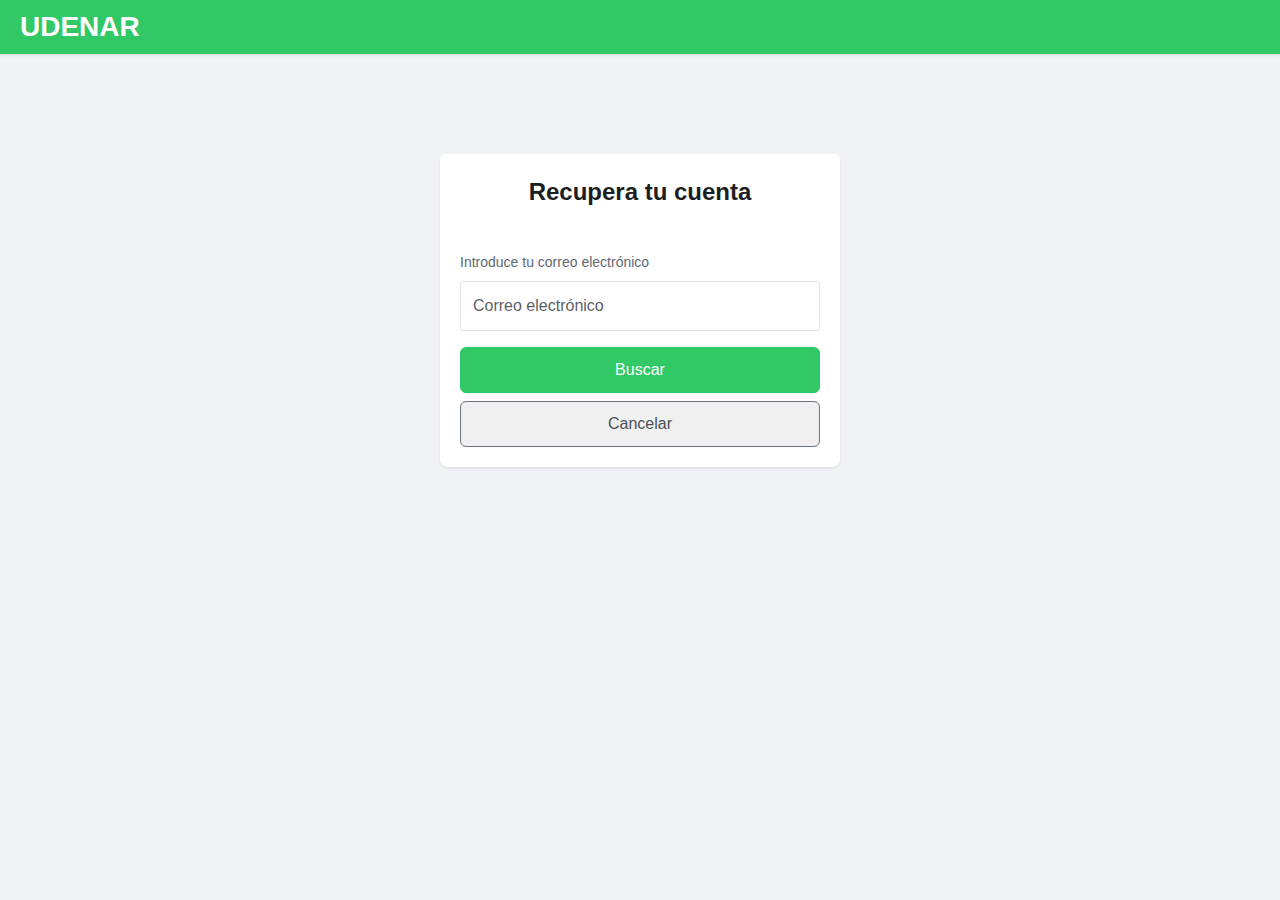
<file: recuperarContraseña/recuperar.html>
<!DOCTYPE html>
<html lang="es">
<head>
    <meta charset="UTF-8">
    <meta name="viewport" content="width=device-width, initial-scale=1.0">
    <title>Recuperar Contraseña</title>
    <!-- Agregar Bootstrap para estilos rápidos -->
    <link href="https://cdn.jsdelivr.net/npm/bootstrap@5.3.0-alpha1/dist/css/bootstrap.min.css" rel="stylesheet">
    <style>
        body {
            background-color: #f0f2f5; /* Similar background color to Facebook */
            font-family: 'Helvetica Neue', Helvetica, Arial, sans-serif;
        }
        /* Header Styles */
        .header {
            display: flex;
            justify-content: space-between;
            align-items: center;
            padding: 10px 20px;
            background-color: rgb(49, 200, 102);
            box-shadow: 0 1px 3px rgba(0, 0, 0, 0.1);
        }
        .header h1 {
            color: #ffffff; /* Verde para UDENAR */
            font-size: 28px;
            font-weight: bold;
            margin: 0;
        }

        .card {
            width: 100%;
            max-width: 400px;
            margin: 100px auto;
            border-radius: 8px;
            border: none;
            box-shadow: 0 1px 3px rgba(0, 0, 0, 0.1);
        }
        .card-header {
            background-color: white;
            color: #1c1e21;
            text-align: center;
            font-size: 24px;
            font-weight: bold;
            border-bottom: none;
            padding: 20px;
        }
        .card-body {
            padding: 20px;
        }
        .form-control {
            border-radius: 4px;
            padding: 12px;
            font-size: 16px;
        }
        .btn-primary {
            background-color: rgb(49, 200, 102); /* Verde UDENAR */
            border-color: rgb(49, 200, 102);
            width: 100%;
            border-radius: 6px;
            font-size: 16px;
            padding: 10px 0;
        }
        .btn-primary:hover {
            background-color: rgb(49, 200, 102); /* Un tono más oscuro para hover */
            border-color: rgb(49, 200, 102);
        }
        .btn-secondary {
            background-color: #f0f0f0; /* Botón gris claro para cancelar */
            color: #4b4f56;
            border-radius: 6px;
            font-size: 16px;
            padding: 10px 0;
            width: 100%;
        }
        .btn-secondary:hover {
            background-color: #e4e6eb;
            color: #4b4f56;
        }
        .form-label {
            font-size: 14px;
            color: #606770;
        }
        .d-grid {
            margin-top: 10px;
        }
    </style>
</head>
<body>

<!-- Header Section -->
<div class="header">
    <h1>UDENAR</h1> <!-- Palabra UDENAR en verde -->
</div>

<div class="container">
    <div class="card">
        <div class="card-header">
            Recupera tu cuenta
        </div>
        <div class="card-body">
            <form action="enviarCorreo.php" method="post">
                <div class="mb-3">
                    <label for="email" class="form-label">Introduce tu correo electrónico</label>
                    <input type="text" class="form-control" id="email" name="email" placeholder="Correo electrónico" required>
                </div>
                <div class="d-grid gap-2">
                    <button type="submit" class="btn btn-primary">Buscar</button>
                    <a href="../index.html" class="btn btn-secondary">Cancelar</a>
                </div>
            </form>
        </div>
        
        
    </div>
</div>

<!-- Agregar Bootstrap JS -->
<script src="https://cdn.jsdelivr.net/npm/bootstrap@5.3.0-alpha1/dist/js/bootstrap.bundle.min.js"></script>
</body>
</html>
</file>
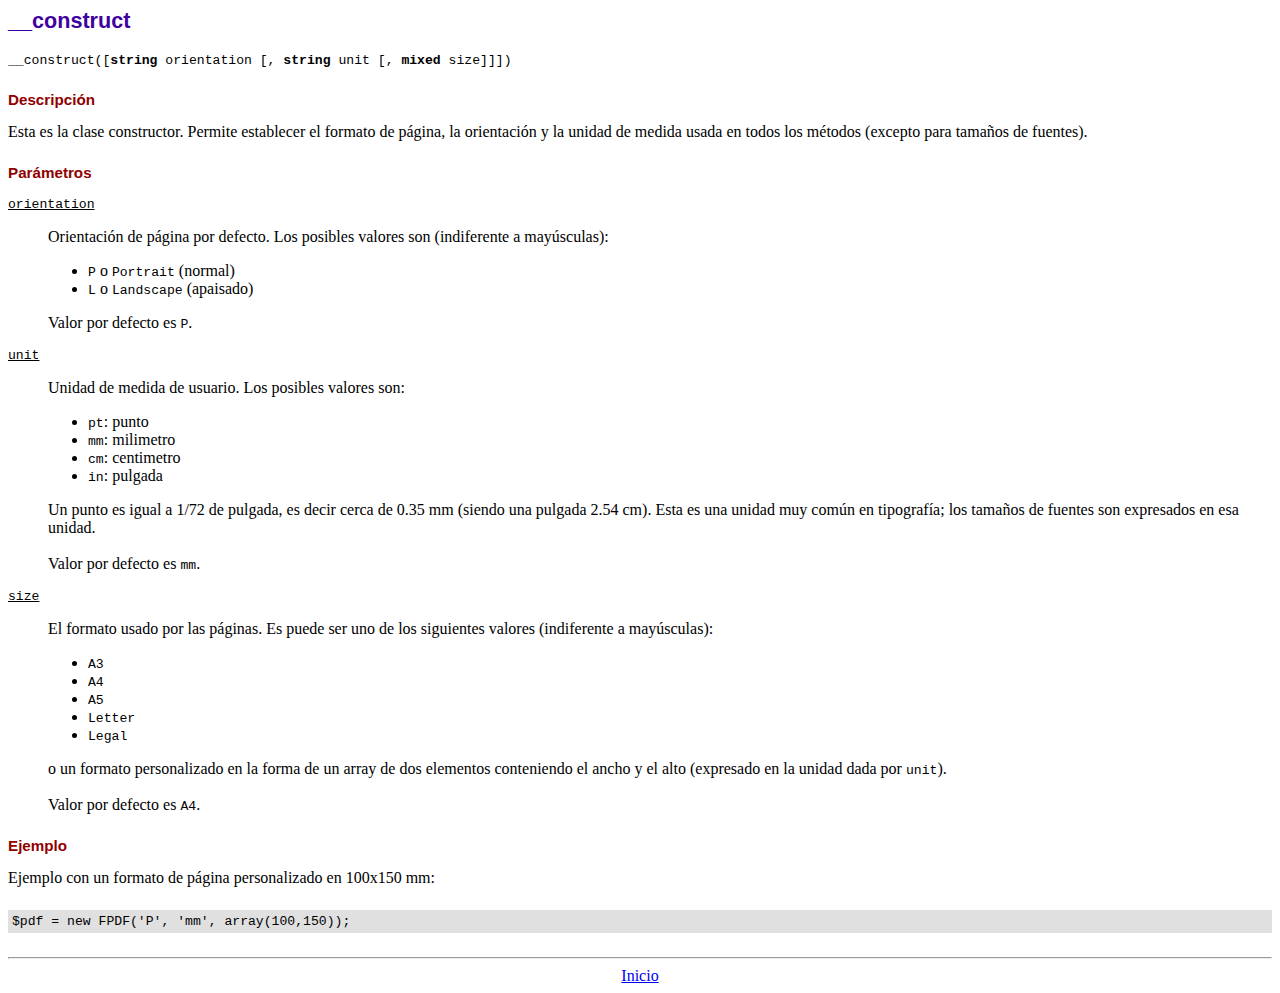
<file: fpdf/doc/__construct.htm>
<!DOCTYPE html PUBLIC "-//W3C//DTD HTML 4.01 Transitional//EN">
<html>
<head>
<meta http-equiv="Content-Type" content="text/html; charset=UTF-8">
<title>__construct</title>
<link type="text/css" rel="stylesheet" href="../fpdf.css">
</head>
<body>
<h1>__construct</h1>
<code>__construct([<b>string</b> orientation [, <b>string</b> unit [, <b>mixed</b> size]]])</code>
<h2>Descripción</h2>
Esta es la clase constructor. Permite establecer el formato de página, la orientación y la unidad de medida usada en todos los métodos (excepto para tamaños de fuentes).
<h2>Parámetros</h2>
<dl class="param">
<dt><code>orientation</code></dt>
<dd>
Orientación de página por defecto. Los posibles valores son (indiferente a mayúsculas):
<ul>
<li><code>P</code> o <code>Portrait</code> (normal)
<li><code>L</code> o <code>Landscape</code> (apaisado)
</ul>
Valor por defecto es <code>P</code>.
</dd>
<dt><code>unit</code></dt>
<dd>
Unidad de medida de usuario. Los posibles valores son:
<ul>
<li><code>pt</code>: punto
<li><code>mm</code>: milimetro
<li><code>cm</code>: centimetro
<li><code>in</code>: pulgada
</ul>
Un punto es igual a 1/72 de pulgada, es decir cerca de 0.35 mm (siendo una pulgada 2.54 cm). Esta es una unidad muy común en tipografía; los tamaños de fuentes son expresados en esa unidad.
<br>
<br>
Valor por defecto es <code>mm</code>.
</dd>
<dt><code>size</code></dt>
<dd>
El formato usado por las páginas. Es puede ser uno de los siguientes valores (indiferente a mayúsculas):
<ul>
<li><code>A3</code>
<li><code>A4</code>
<li><code>A5</code>
<li><code>Letter</code>
<li><code>Legal</code>
</ul>
o un formato personalizado en la forma de un array de dos elementos conteniendo el ancho y el alto (expresado en la unidad dada por <code>unit</code>).
<br>
<br>
Valor por defecto es <code>A4</code>.
</dd>
</dl>
<h2>Ejemplo</h2>
Ejemplo con un formato de página personalizado en 100x150 mm:
<div class="doc-source">
<pre><code>$pdf = new FPDF('P', 'mm', array(100,150));</code></pre>
</div>
<hr style="margin-top:1.5em">
<div style="text-align:center"><a href="index.htm">Inicio</a></div>
</body>
</html>
</file>
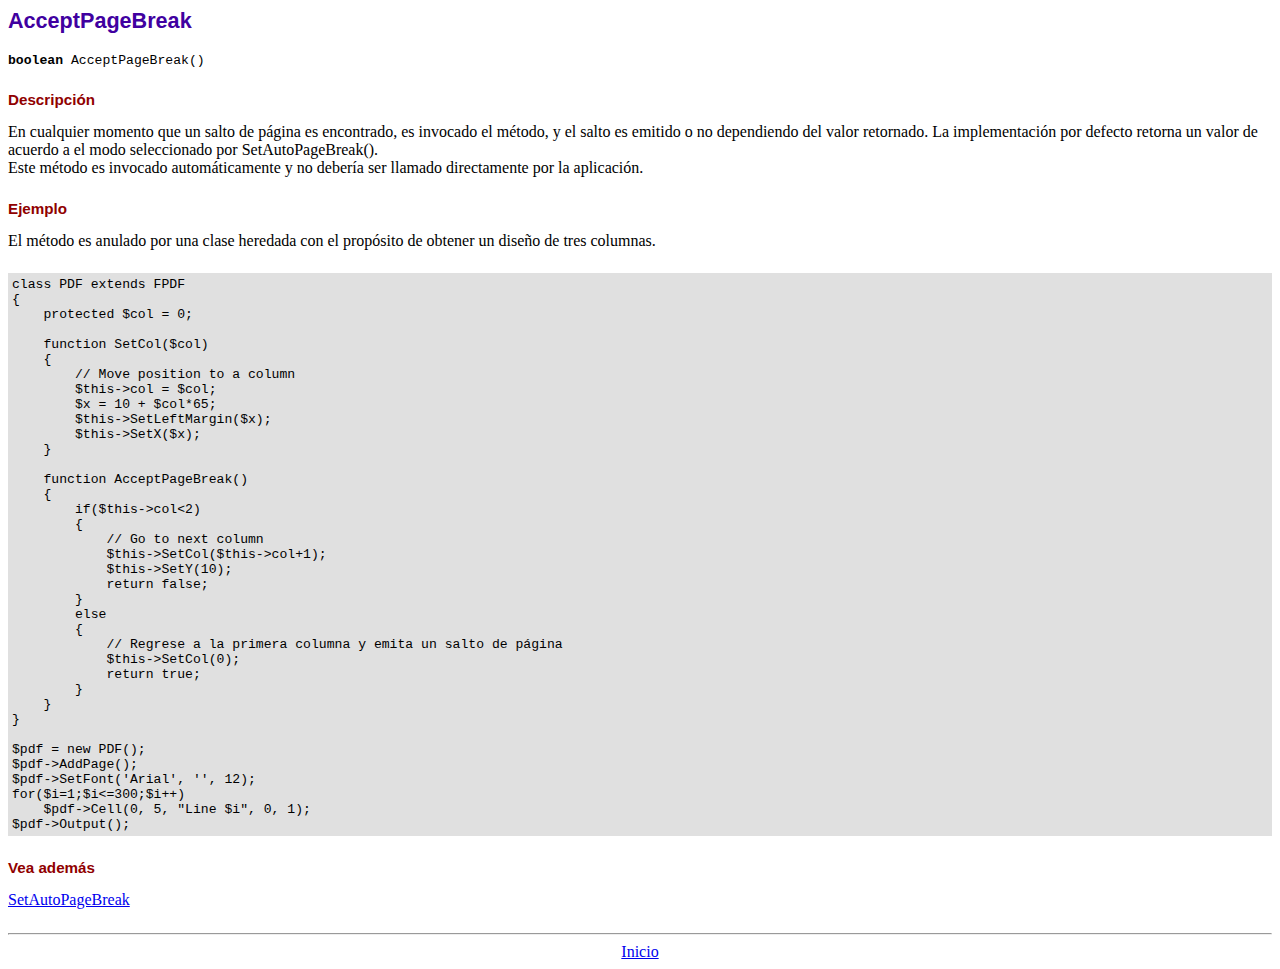
<file: fpdf/doc/acceptpagebreak.htm>
<!DOCTYPE html PUBLIC "-//W3C//DTD HTML 4.01 Transitional//EN">
<html>
<head>
<meta http-equiv="Content-Type" content="text/html; charset=UTF-8">
<title>AcceptPageBreak</title>
<link type="text/css" rel="stylesheet" href="../fpdf.css">
</head>
<body>
<h1>AcceptPageBreak</h1>
<code><b>boolean</b> AcceptPageBreak()</code>
<h2>Descripción</h2>
En cualquier momento que un salto de página es encontrado, es invocado el método, y el salto es emitido o no dependiendo
del valor retornado. La implementación por defecto retorna un valor de acuerdo a el modo seleccionado por SetAutoPageBreak().
<br>
Este método es invocado automáticamente y no debería ser llamado directamente por la aplicación.
<h2>Ejemplo</h2>
El método es anulado por una clase heredada con el propósito de obtener un diseño de tres columnas.
<div class="doc-source">
<pre><code>class PDF extends FPDF
{
    protected $col = 0;

    function SetCol($col)
    {
        // Move position to a column
        $this-&gt;col = $col;
        $x = 10 + $col*65;
        $this-&gt;SetLeftMargin($x);
        $this-&gt;SetX($x);
    }

    function AcceptPageBreak()
    {
        if($this-&gt;col&lt;2)
        {
            // Go to next column
            $this-&gt;SetCol($this-&gt;col+1);
            $this-&gt;SetY(10);
            return false;
        }
        else
        {
            // Regrese a la primera columna y emita un salto de página
            $this-&gt;SetCol(0);
            return true;
        }
    }
}

$pdf = new PDF();
$pdf-&gt;AddPage();
$pdf-&gt;SetFont('Arial', '', 12);
for($i=1;$i&lt;=300;$i++)
    $pdf-&gt;Cell(0, 5, "Line $i", 0, 1);
$pdf-&gt;Output();</code></pre>
</div>
<h2>Vea además</h2>
<a href="setautopagebreak.htm">SetAutoPageBreak</a>
<hr style="margin-top:1.5em">
<div style="text-align:center"><a href="index.htm">Inicio</a></div>
</body>
</html>
</file>
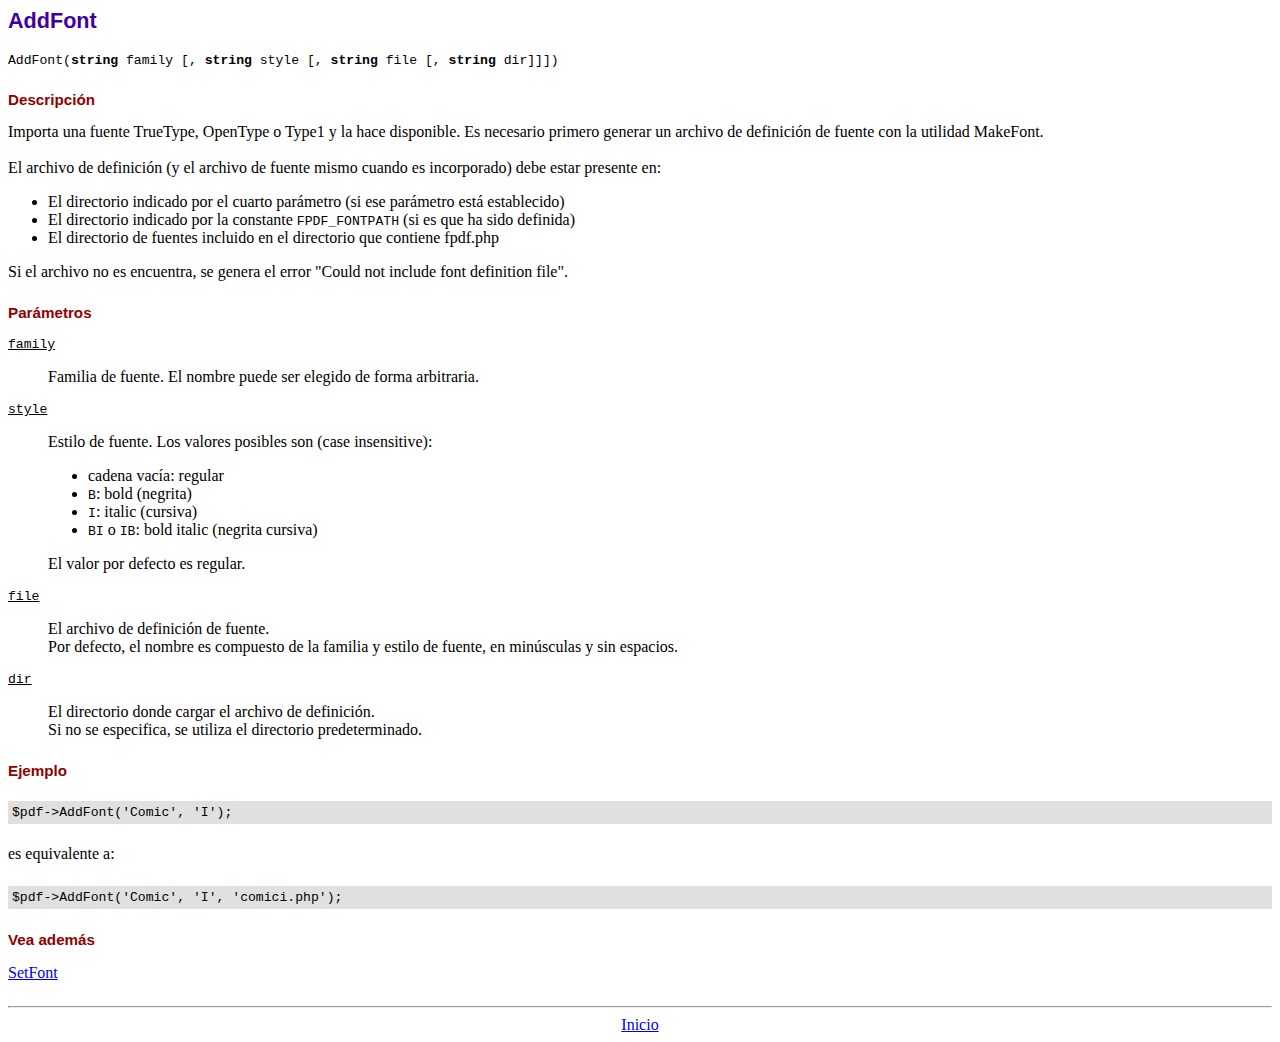
<file: fpdf/doc/addfont.htm>
<!DOCTYPE html PUBLIC "-//W3C//DTD HTML 4.01 Transitional//EN">
<html>
<head>
<meta http-equiv="Content-Type" content="text/html; charset=UTF-8">
<title>AddFont</title>
<link type="text/css" rel="stylesheet" href="../fpdf.css">
</head>
<body>
<h1>AddFont</h1>
<code>AddFont(<b>string</b> family [, <b>string</b> style [, <b>string</b> file [, <b>string</b> dir]]])</code>
<h2>Descripción</h2>
Importa una fuente TrueType, OpenType o Type1 y la hace disponible. Es necesario primero generar
un archivo de definición de fuente con la utilidad MakeFont.
<br>
<br>
El archivo de definición (y el archivo de fuente mismo cuando es incorporado) debe estar presente en:
<ul>
<li>El directorio indicado por el cuarto parámetro (si ese parámetro está establecido)</li>
<li>El directorio indicado por la constante <code>FPDF_FONTPATH</code> (si es que ha sido definida)
<li>El directorio de fuentes incluido en el directorio que contiene fpdf.php
</ul>
Si el archivo no es encuentra, se genera el error "Could not include font definition file".
<h2>Parámetros</h2>
<dl class="param">
<dt><code>family</code></dt>
<dd>
Familia de fuente. El nombre puede ser elegido de forma arbitraria.
</dd>
<dt><code>style</code></dt>
<dd>
Estilo de fuente. Los valores posibles son (case insensitive):
<ul>
<li>cadena vacía: regular
<li><code>B</code>: bold (negrita)
<li><code>I</code>: italic (cursiva)
<li><code>BI</code> o <code>IB</code>: bold italic (negrita cursiva)
</ul>
El valor por defecto es regular.
</dd>
<dt><code>file</code></dt>
<dd>
El archivo de definición de fuente.
<br>
Por defecto, el nombre es compuesto de la familia y estilo de fuente, en minúsculas y sin espacios.
</dd>
<dt><code>dir</code></dt>
<dd>
El directorio donde cargar el archivo de definición.
<br>
Si no se especifica, se utiliza el directorio predeterminado.
</dd>
</dl>
<h2>Ejemplo</h2>
<div class="doc-source">
<pre><code>$pdf-&gt;AddFont('Comic', 'I');</code></pre>
</div>
es equivalente a:
<div class="doc-source">
<pre><code>$pdf-&gt;AddFont('Comic', 'I', 'comici.php');</code></pre>
</div>
<h2>Vea además</h2>
<a href="setfont.htm">SetFont</a>
<hr style="margin-top:1.5em">
<div style="text-align:center"><a href="index.htm">Inicio</a></div>
</body>
</html>
</file>
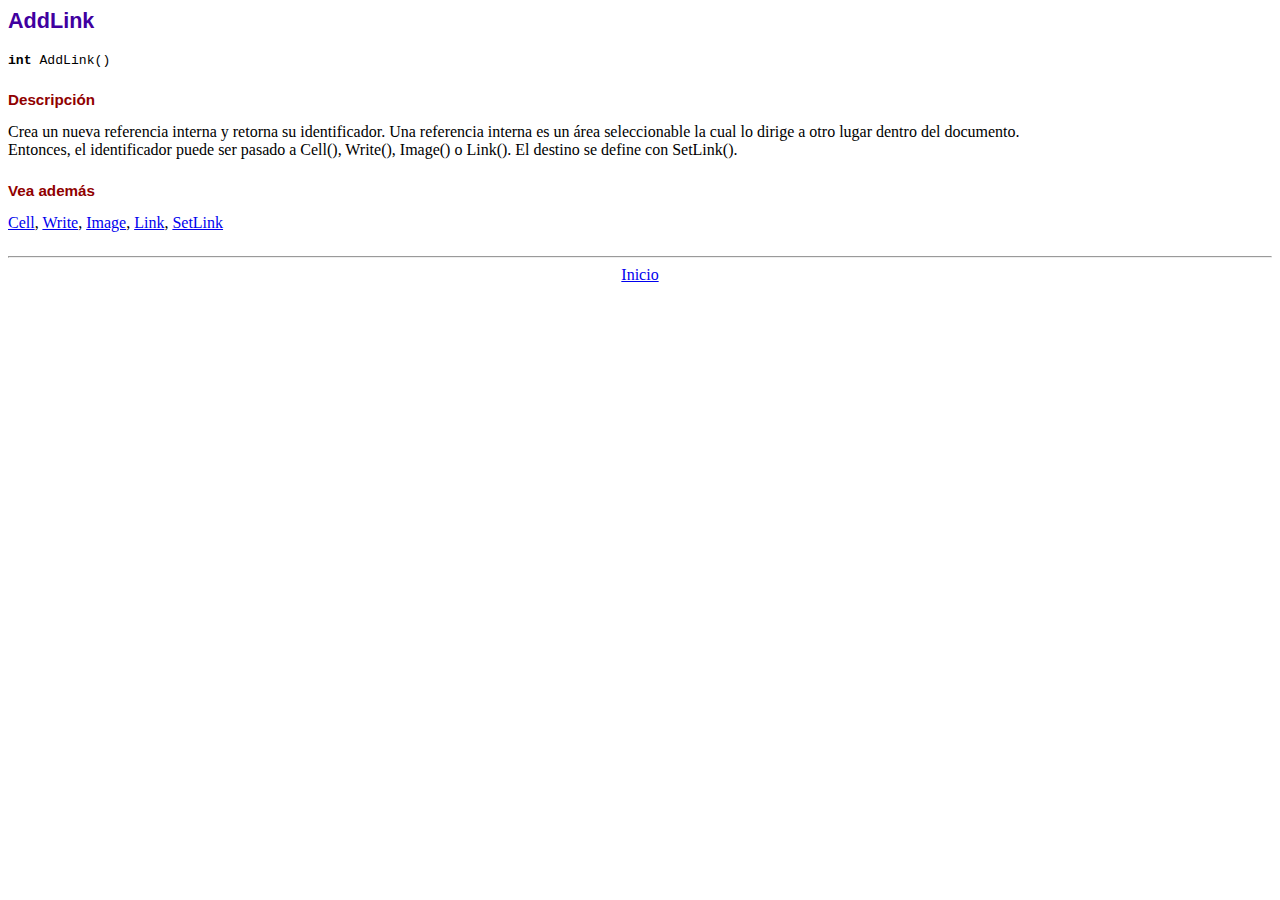
<file: fpdf/doc/addlink.htm>
<!DOCTYPE html PUBLIC "-//W3C//DTD HTML 4.01 Transitional//EN">
<html>
<head>
<meta http-equiv="Content-Type" content="text/html; charset=UTF-8">
<title>AddLink</title>
<link type="text/css" rel="stylesheet" href="../fpdf.css">
</head>
<body>
<h1>AddLink</h1>
<code><b>int</b> AddLink()</code>
<h2>Descripción</h2>
Crea un nueva referencia interna y retorna su identificador. Una referencia interna es un área seleccionable la cual lo dirige a otro lugar dentro del documento.
<br>
Entonces, el identificador puede ser pasado a Cell(), Write(), Image() o Link(). El destino se define con SetLink().
<h2>Vea además</h2>
<a href="cell.htm">Cell</a>,
<a href="write.htm">Write</a>,
<a href="image.htm">Image</a>,
<a href="link.htm">Link</a>,
<a href="setlink.htm">SetLink</a>
<hr style="margin-top:1.5em">
<div style="text-align:center"><a href="index.htm">Inicio</a></div>
</body>
</html>
</file>
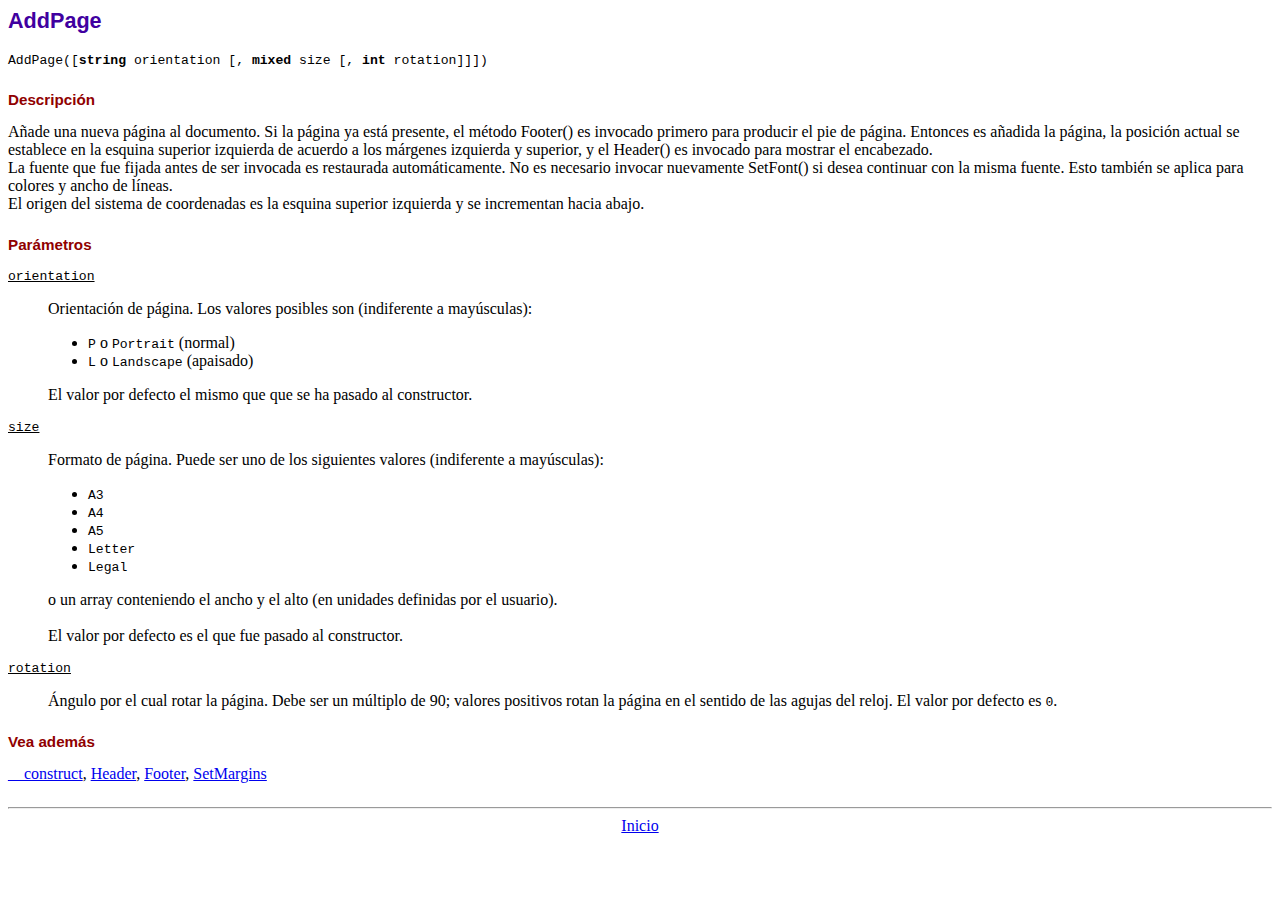
<file: fpdf/doc/addpage.htm>
<!DOCTYPE html PUBLIC "-//W3C//DTD HTML 4.01 Transitional//EN">
<html>
<head>
<meta http-equiv="Content-Type" content="text/html; charset=UTF-8">
<title>AddPage</title>
<link type="text/css" rel="stylesheet" href="../fpdf.css">
</head>
<body>
<h1>AddPage</h1>
<code>AddPage([<b>string</b> orientation [, <b>mixed</b> size [, <b>int</b> rotation]]])</code>
<h2>Descripción</h2>
Añade una nueva página al documento. Si la página ya está presente, el método Footer() es invocado primero para producir
el pie de página. Entonces es añadida la página, la posición actual se establece en la esquina superior izquierda de
acuerdo a los márgenes izquierda y superior, y el Header() es invocado para mostrar el encabezado.<br>
La fuente que fue fijada antes de ser invocada es restaurada automáticamente. No es necesario invocar nuevamente SetFont()
si desea continuar con la misma fuente. Esto también se aplica para colores y ancho de líneas.<br>
El origen del sistema de coordenadas es la esquina superior izquierda y se incrementan  hacia abajo.
<h2>Parámetros</h2>
<dl class="param">
<dt><code>orientation</code></dt>
<dd>
Orientación de página. Los valores posibles son (indiferente a mayúsculas):
<ul>
<li><code>P</code> o <code>Portrait</code> (normal)</li>
<li><code>L</code> o <code>Landscape</code> (apaisado)</li>
</ul>
El valor por defecto el mismo que que se ha pasado al constructor.
</dd>
<dt><code>size</code></dt>
<dd>
Formato de página. Puede ser uno de los siguientes valores (indiferente a mayúsculas):
<ul>
<li><code>A3</code></li>
<li><code>A4</code></li>
<li><code>A5</code></li>
<li><code>Letter</code></li>
<li><code>Legal</code></li>
</ul>
o un array conteniendo el ancho y el alto (en unidades definidas por el usuario).<br>
<br>
El valor por defecto es el que fue pasado al constructor.
</dd>
<dt><code>rotation</code></dt>
<dd>
Ángulo por el cual rotar la página. Debe ser un múltiplo de 90; valores positivos rotan
la página en el sentido de las agujas del reloj. El valor por defecto es <code>0</code>.
</dd>
</dl>
<h2>Vea además</h2>
<a href="__construct.htm">__construct</a>,
<a href="header.htm">Header</a>,
<a href="footer.htm">Footer</a>,
<a href="setmargins.htm">SetMargins</a>
<hr style="margin-top:1.5em">
<div style="text-align:center"><a href="index.htm">Inicio</a></div>
</body>
</html>
</file>
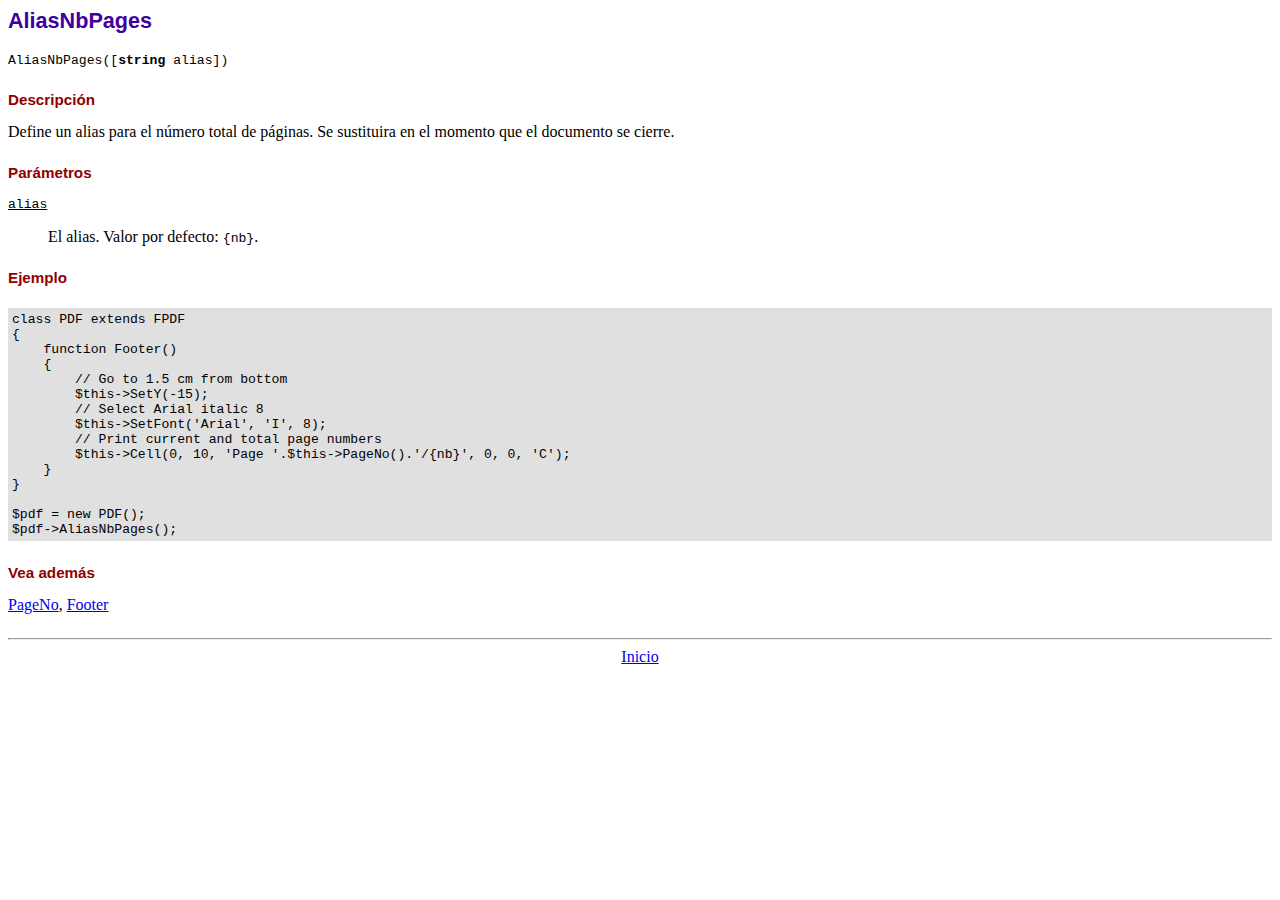
<file: fpdf/doc/aliasnbpages.htm>
<!DOCTYPE html PUBLIC "-//W3C//DTD HTML 4.01 Transitional//EN">
<html>
<head>
<meta http-equiv="Content-Type" content="text/html; charset=UTF-8">
<title>AliasNbPages</title>
<link type="text/css" rel="stylesheet" href="../fpdf.css">
</head>
<body>
<h1>AliasNbPages</h1>
<code>AliasNbPages([<b>string</b> alias])</code>
<h2>Descripción</h2>
Define un alias para el número total de páginas. Se sustituira en el momento que el documento se cierre.
<h2>Parámetros</h2>
<dl class="param">
<dt><code>alias</code></dt>
<dd>
El alias. Valor por defecto: <code>{nb}</code>.
</dd>
</dl>
<h2>Ejemplo</h2>
<div class="doc-source">
<pre><code>class PDF extends FPDF
{
    function Footer()
    {
        // Go to 1.5 cm from bottom
        $this-&gt;SetY(-15);
        // Select Arial italic 8
        $this-&gt;SetFont('Arial', 'I', 8);
        // Print current and total page numbers
        $this-&gt;Cell(0, 10, 'Page '.$this-&gt;PageNo().'/{nb}', 0, 0, 'C');
    }
}

$pdf = new PDF();
$pdf-&gt;AliasNbPages();</code></pre>
</div>
<h2>Vea además</h2>
<a href="pageno.htm">PageNo</a>,
<a href="footer.htm">Footer</a>
<hr style="margin-top:1.5em">
<div style="text-align:center"><a href="index.htm">Inicio</a></div>
</body>
</html>
</file>
<file: fpdf/fpdf.css>
body {font-family:"Times New Roman",serif}
h1 {font:bold 135% Arial,sans-serif; color:#4000A0; margin-bottom:0.9em}
h2 {font:bold 95% Arial,sans-serif; color:#900000; margin-top:1.5em; margin-bottom:1em}
dl.param dt {text-decoration:underline}
dl.param dd {margin-top:1em; margin-bottom:1em}
dl.param ul {margin-top:1em; margin-bottom:1em}
tt, code, kbd {font-family:"Courier New",Courier,monospace; font-size:82%}
div.source {margin-top:1.4em; margin-bottom:1.3em}
div.source pre {display:table; border:1px solid #24246A; width:100%; margin:0em; font-family:inherit; font-size:100%}
div.source code {display:block; border:1px solid #C5C5EC; background-color:#F0F5FF; padding:6px; color:#000000}
div.doc-source {margin-top:1.4em; margin-bottom:1.3em}
div.doc-source pre {display:table; width:100%; margin:0em; font-family:inherit; font-size:100%}
div.doc-source code {display:block; background-color:#E0E0E0; padding:4px}
.kw {color:#000080; font-weight:bold}
.str {color:#CC0000}
.cmt {color:#008000}
p.demo {text-align:center; margin-top:-0.9em}
a.demo {text-decoration:none; font-weight:bold; color:#0000CC}
a.demo:link {text-decoration:none; font-weight:bold; color:#0000CC}
a.demo:hover {text-decoration:none; font-weight:bold; color:#0000FF}
a.demo:active {text-decoration:none; font-weight:bold; color:#0000FF}
</file>
